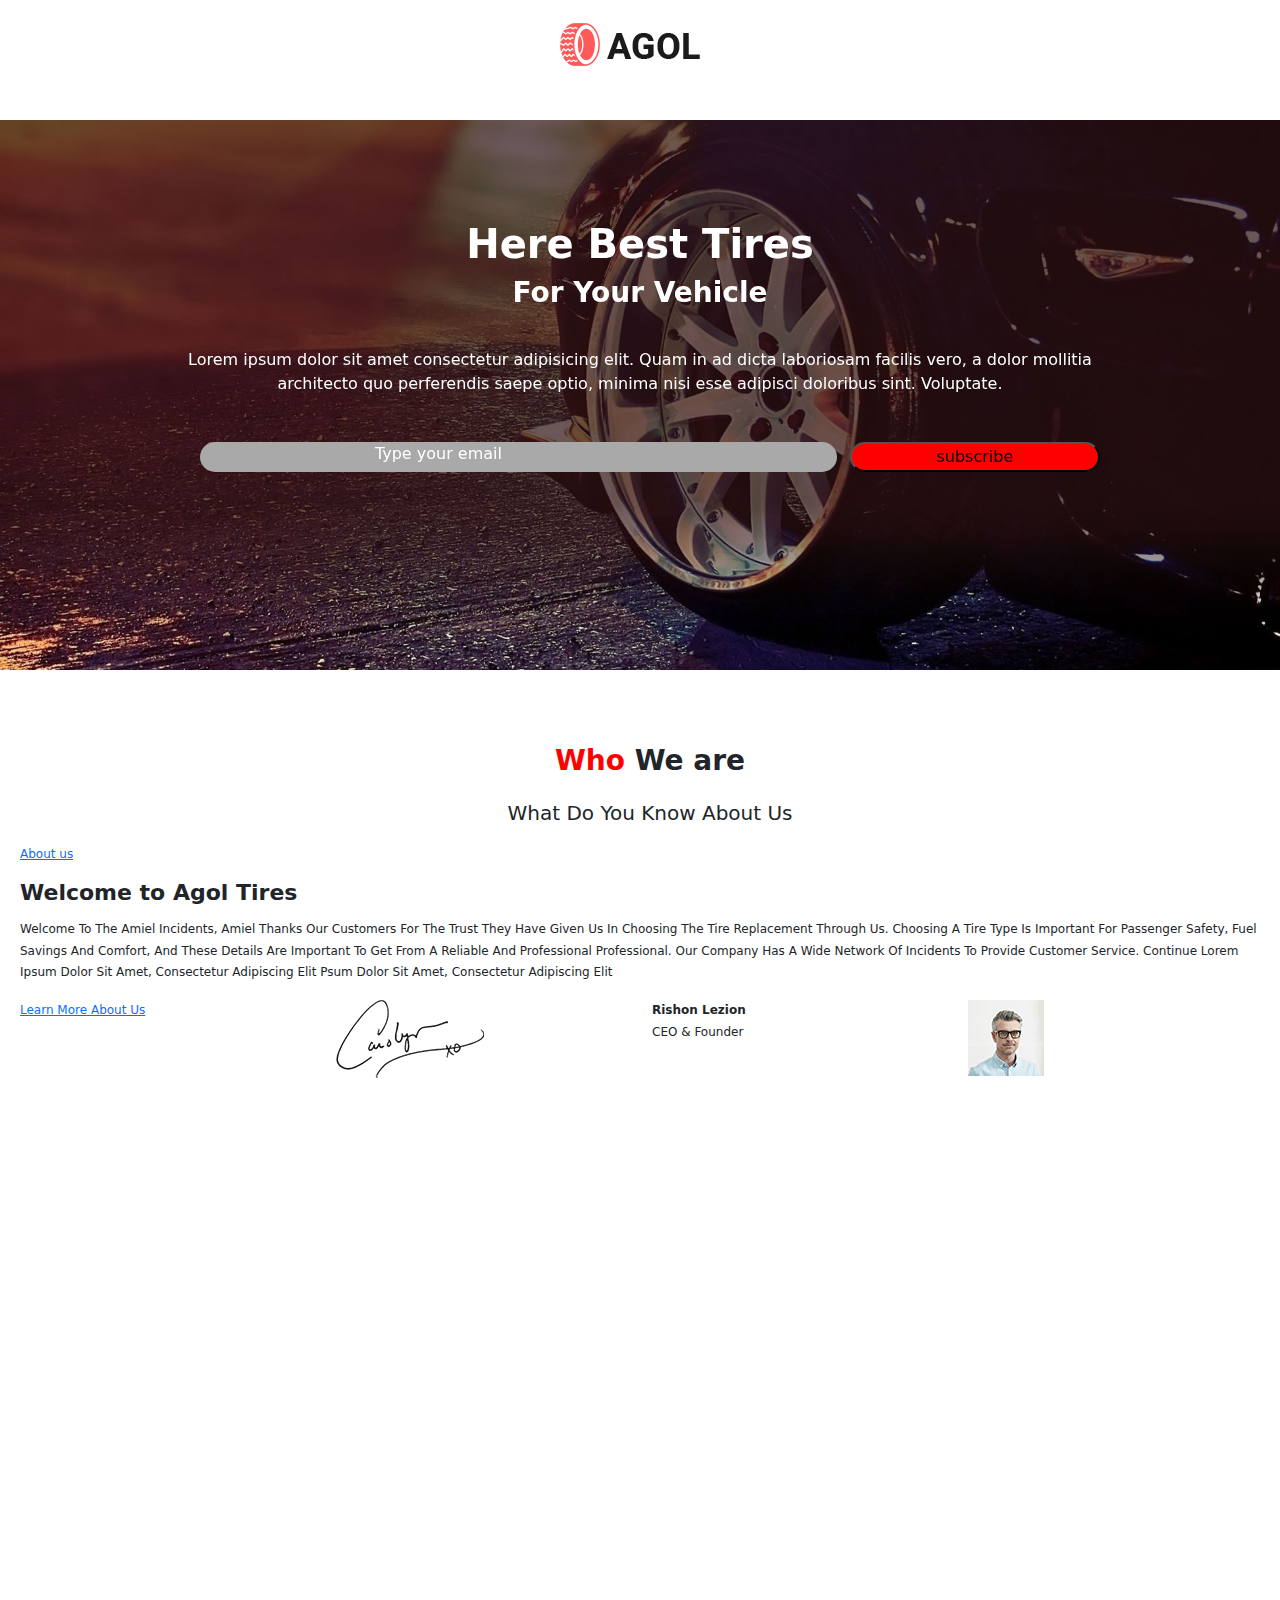
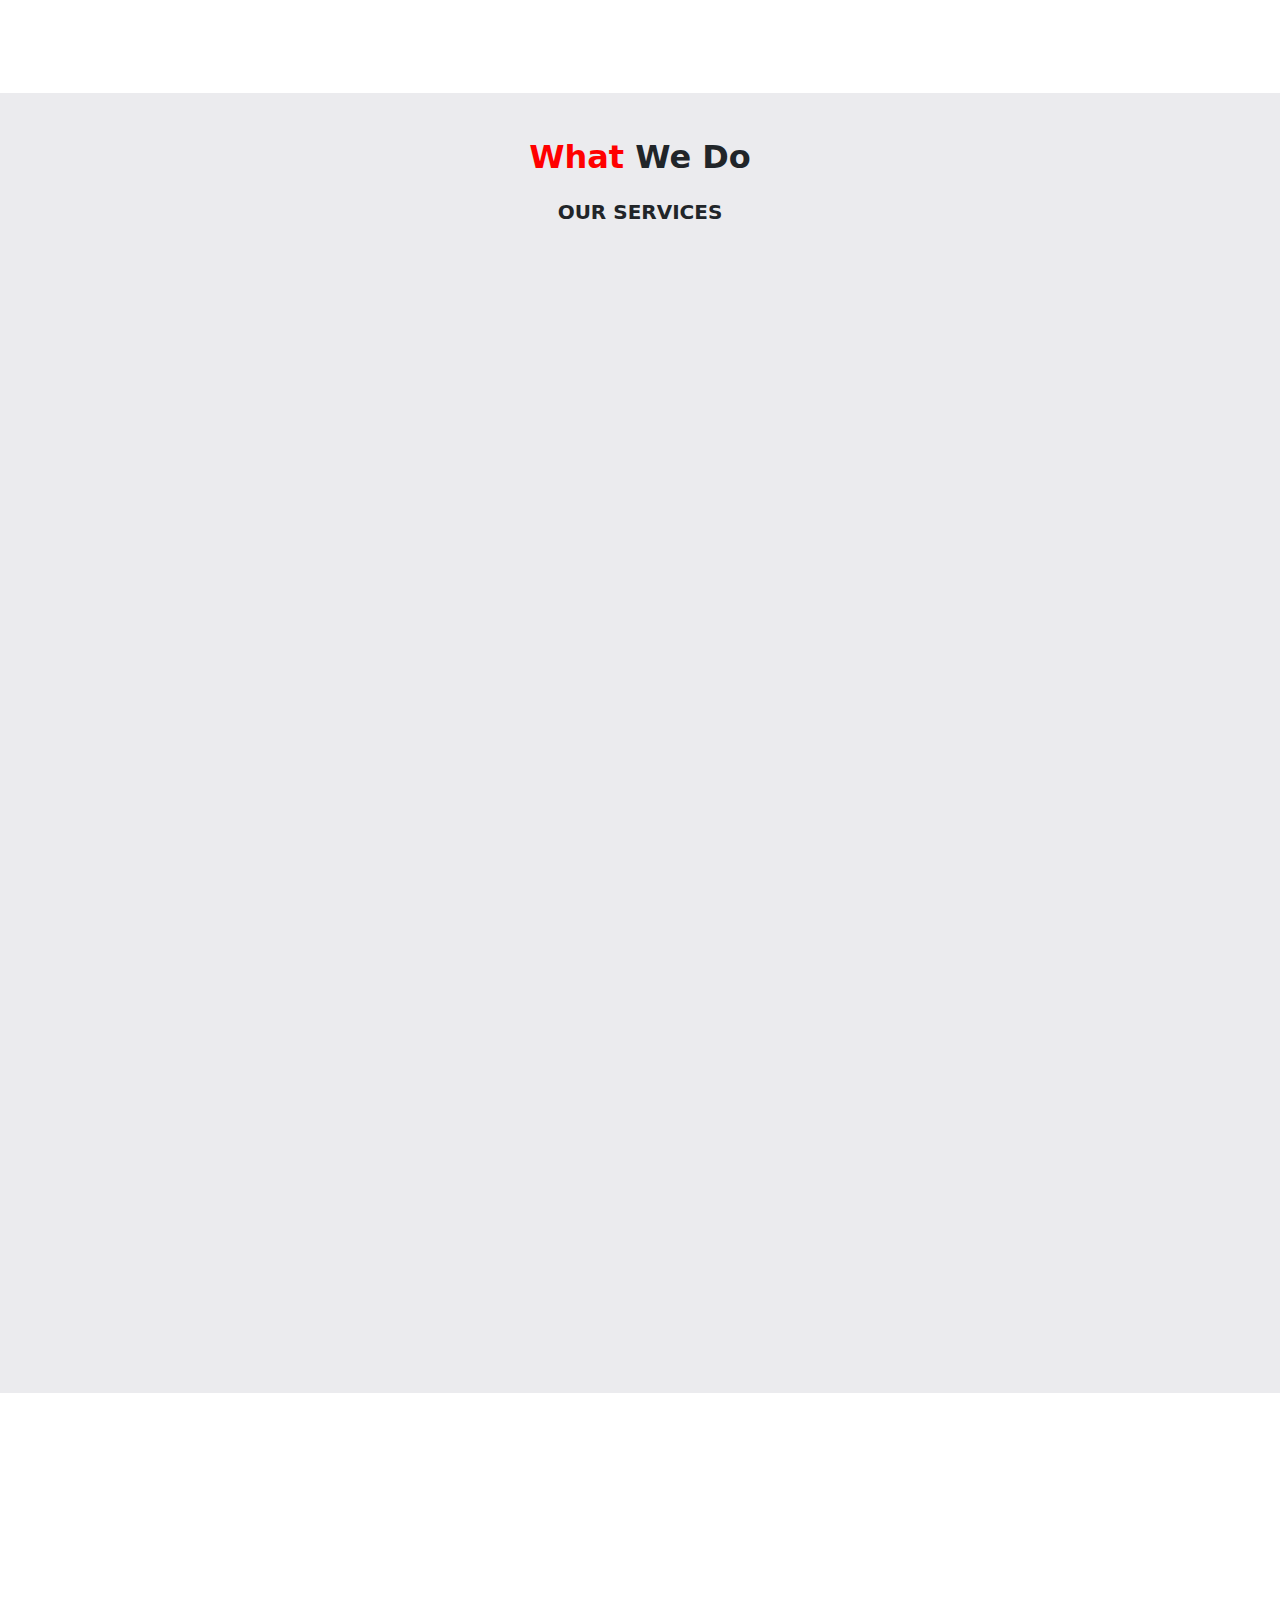
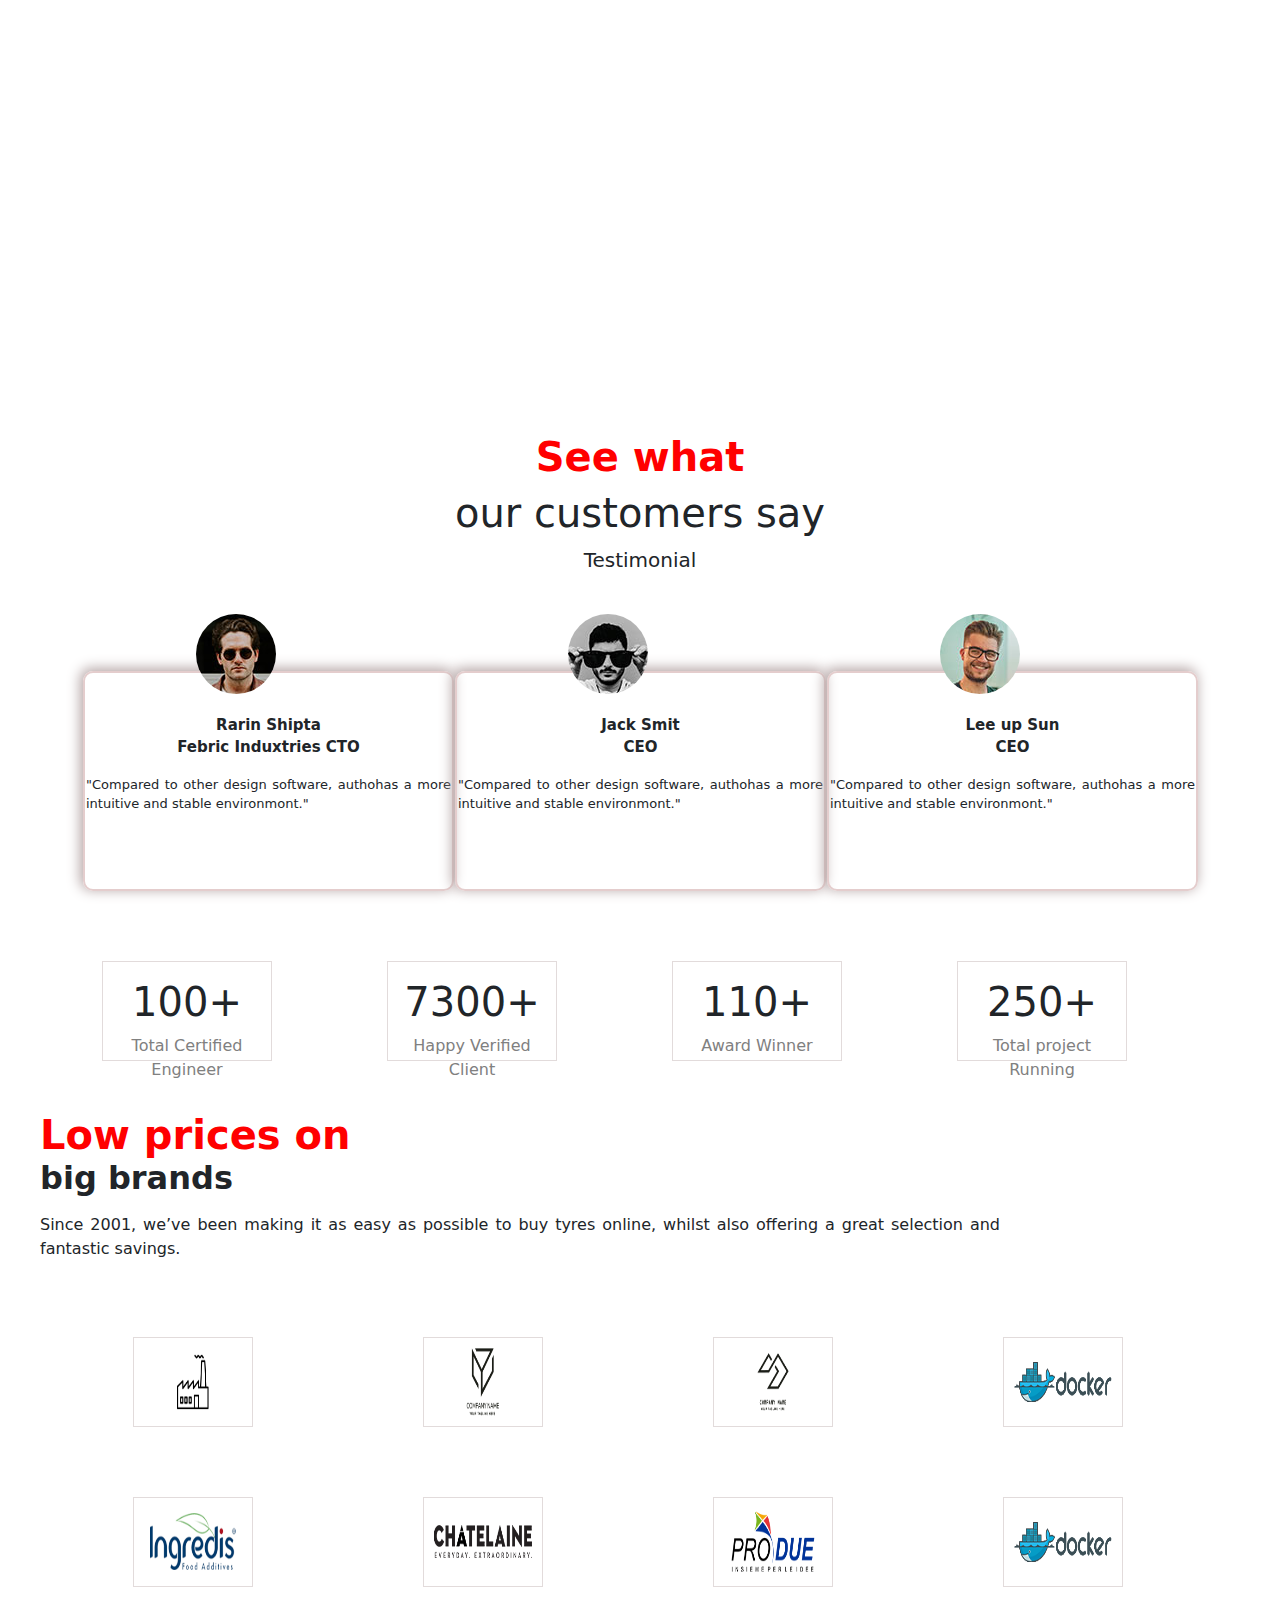
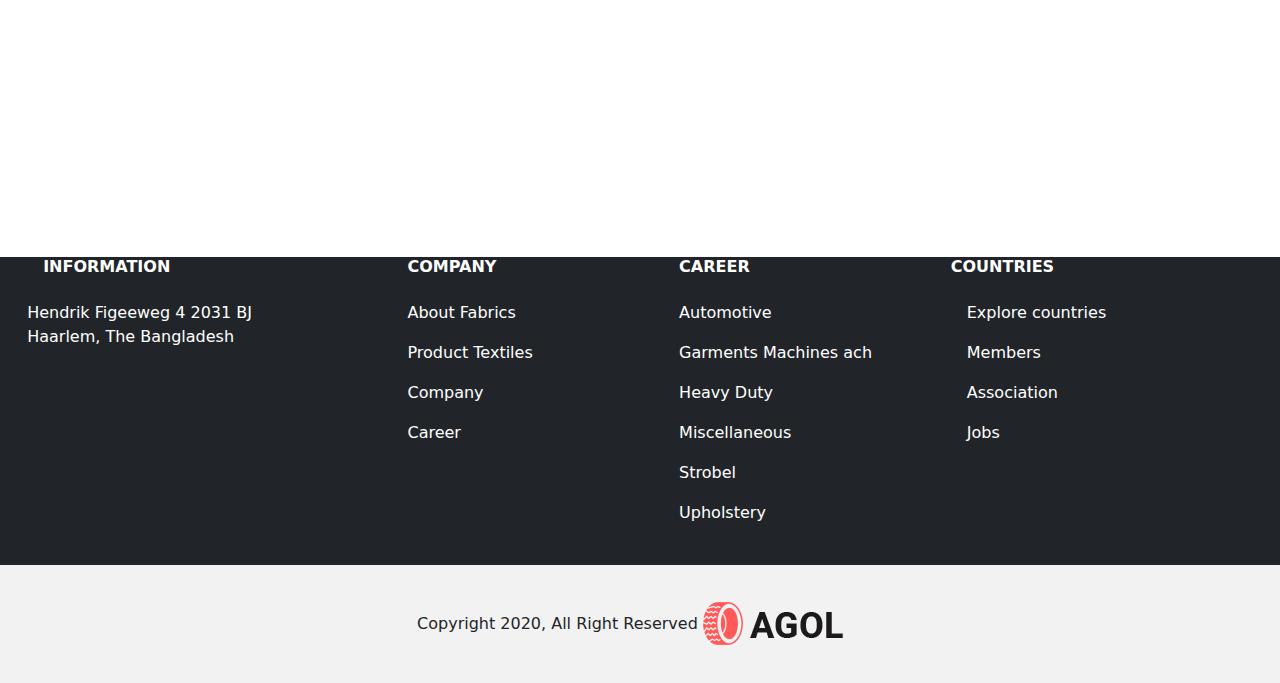
<file: projects/Car/index.html>
<!DOCTYPE html>
<html lang="en">
<head>
    <meta charset="UTF-8">
    <meta http-equiv="X-UA-Compatible" content="IE=edge">
    <meta name="viewport" content="width=device-width, initial-scale=1.0">
    <title>Car</title>
    <link rel="stylesheet" href="https://cdn.jsdelivr.net/npm/bootstrap@5.2.3/dist/css/bootstrap.min.css">
    <link href="https://unpkg.com/aos@2.3.1/dist/aos.css" rel="stylesheet">
    <link rel="stylesheet" href="css/style.css">

</head>
<body>
    
    <section>
        <nav class="navigation">
            <div class="nav-wrapper">
                <div>
                    <img src="css/images/logo (3).png" alt="">
                </div>
               
                <ul class="list">
                    <li><a href="#">HOME</a></li>
                    <li><a href="#">ABOUT US</a></li>
                    <li><a href="#"> SERVICES</a></li>
                    <li><a href="#">  PROJECTS</a></li>
                    <li><a href="#"> CONTACT US</a></li>
                    <li class="number"><b>068 12 46 12</b></li>  
                </ul>
            </div>
        </nav>

        <div class="here" style="width:100">
            <p class="text h1" div data-aos="fade-down"  data-aos-duration="2000">
                <b>Here Best Tires</b>
            </p>
            <p class="text2 h3" div data-aos="fade-down" data-aos-duration="2000"><b>For Your Vehicle</b></p>
            <p class="text3" div data-aos="fade-up" data-aos-duration="1500">Lorem ipsum dolor sit amet consectetur adipisicing elit. Quam in ad dicta laboriosam facilis vero, a dolor mollitia architecto quo perferendis saepe optio, minima nisi esse adipisci doloribus sint. Voluptate.
            </p>
            <div class="your">
            <div class="type" div data-aos="fade-right"  data-aos-duration="1500">Type your email</div>
            <button type="button" class="button1" data-aos="fade-left"  data-aos-duration="1500">subscribe</button>
            </div>
        </div>
        </section>

    <div class="white">
        <div class="line" >
            <p class="line1 fs-3"><b><span class="who ">Who</span> We are</b></p>
            <p class="line2 fs-5">What Do You Know About Us</p>

        </div>

       
        <div class="about">

            <p class="us"><a href="#">About us</a></p>
            <div class="welcome">
              <p class="wel"><b>Welcome to Agol Tires</b></p> 
              <p class="to" >Welcome to the Amiel Incidents, Amiel thanks our customers for the trust they have given us in choosing the tire replacement through us.

                Choosing a tire type is important for passenger safety, fuel savings and comfort, and these details are important to get from a reliable and professional professional. Our company has a wide network of incidents to provide customer service. continue
                
                Lorem ipsum dolor sit amet, consectetur adipiscing elit
                Psum dolor sit amet, consectetur adipiscing elit</p>
            </div>
            
            <div class="fourdiv row row-cols-2 row-cols-sm-2 row-cols-md-4 row-cols-lg-4">
                <div class="learn col"><a href="#">Learn More About Us</a> 
                </div>
                <div class="sign col">
                    <img src="css/images/signature.png">
                </div>
                <div class="rishen col"><b>Rishon Lezion</b><br>
                    CEO & Founder</div>
                <div class="img col">
                    <img src="css/images/author-1.jpg">
                </div>
                
            </div>

            
            <div class="image"data-aos="fade-up" data-aos-duration="1500">
            <img src="css/images/about.jpg">
            </div>
           
     

</div>
    
   

    <div class="what">
      <p class="we fs-2"><b><span class="red ">What</span> We Do
        <p class="our fs-5">OUR SERVICES</b></p>

        <div class="container pink" data-aos="fade-up" data-aos-duration="1500">
          <div class="row row-cols-1 row-cols-sm-1 row-cols-md-2 row-cols-lg-3">
           
            <div class="color col">
              <div>
            <div>
            <img src="css/images/service-1.jpg" class="serviceimg">
            </div>
            <div class="airtext">
            <img src="css/icons/steering-wheel.png" >
            <p class="air">AIR CONDITIONING</p>
            <p class="provide">We provide top-notch service for import and domestic car repairs. Servicing Brakes, Tune Ups, Engine Repairs</p>
           <button class="more">lern more</button>
           </div>
           </div>
           </div>
           
           <div class=" color col">
          <div>
            <img src="css/images/service-2.jpg" class="serviceimg">
                <div class="airtext">
                <img src="css/icons/steering-wheel.png" >
                <p class="air">AIR CONDITIONING</p>
                <p class="provide">We provide top-notch service for import and domestic car repairs. Servicing Brakes, Tune Ups, Engine Repairs</p>
               <button class="more">learn more</button>
           </div>
          </div>
           </div>

           <div class="color col">
          <div>
            <img src="css/images/service-3.jpg" class="serviceimg">
                <div class="airtext">
                <img src="css/icons/steering-wheel.png" >
                <p class="air">AIR CONDITIONING</p>
                <p class="provide">We provide top-notch service for import and domestic car repairs. Servicing Brakes, Tune Ups, Engine Repairs</p>
               <button class="more">learn more</button>
           </div>
          </div>
           </div>

           <div class="color col">
          <div>
            <img src="css/images/service-4.jpg" class="serviceimg">
                <div class="airtext">
                <img src="css/icons/steering-wheel.png" >
                <p class="air">AIR CONDITIONING</p>
                <p class="provide">We provide top-notch service for import and domestic car repairs. Servicing Brakes, Tune Ups, Engine Repairs</p>
               <button class="more">learn more</button>
           </div>
          </div>
           </div>

           <div class="color col">
          <div>
            <img src="css/images/service-5.jpg" class="serviceimg">
                <div class="airtext">
                <img src="css/icons/steering-wheel.png" >
                <p class="air">AIR CONDITIONING</p>
                <p class="provide">We provide top-notch service for import and domestic car repairs. Servicing Brakes, Tune Ups, Engine Repairs</p>
               <button class="more">learn more</button>
           </div>
          </div>
           </div>

           <div class="color col">
          <div class="margin">
            <img src="css/images/service-6.jpg" class="serviceimg"><br>
            <div class="airtext">
            <img src="css/icons/steering-wheel.png" >
            <p class="air">AIR CONDITIONING</p>
            <p class="provide">We provide top-notch service for import and domestic car repairs. Servicing Brakes, Tune Ups, Engine Repairs</p>
           <button class="more"><div class="lmo">learn more</div></button>
           </div>
          </div>
           </div>

        </div>
      </div>
      
      </div>
      



           
    <div class="background">
        <p class="drive h3">Drive Now</p>
        <p class="h3">Pay Later With Easy</p>
        <br>
        <p class="duis">
            Duis aute irure dolor in reprehenderit in voluptate velit esse cillum dolore eu fugiat
nulla pariatur. Excepteur sint occaecat cupidatat

Duis aute irure dolor in reprehenderit in voluptate velit esse cillum
dolore eu fugiat nulla pariatur.

</p>
</div>

<div class="see">
    <p class="wh h1"><b>See what </b></p>
    <p class="h1">our customers say</p>
    <p class="fs-5">Testimonial</p>


    
<!-- <div class="container">
  <div class="row row-cols-1 row-cols-sm-1 row-cols-md-3 row-cols-lg-3"> -->

    <div class="onn container">
    <div class="febrit">
        <DIV class="manimg">
            <img src="css/images/author-2.jpg" class="man">
        </DIV>
        <p class="t"><b>Rarin Shipta</b><br>
        <b>Febric Induxtries CTO</b></P>
        <p class="lor"> "Compared to other design software, authohas a more intuitive and stable environmont."

        </P>
    </div>   


  <div class="febrit">
   <DIV class="manimg">
       <img src="css/images/author-3.jpg"class="man">
   </DIV>
   
   <p class="t"><b>Jack Smit</b><br>
   
   <b>CEO</b></P>
   <P class="lor"> "Compared to other design software, authohas a more intuitive and stable environmont."
   </P>
  </div>

  <div class="febrit">
  <DIV class="manimg">
      <img src="css/images/author-4.jpg"class="man">
  </DIV>
  
  <p class="t"><b>Lee up Sun</b><br>
  
    <b>CEO</b></p> 
  </P>
  <P class="lor"> "Compared to other design software, authohas a more intuitive and stable environmont."
</div>

</div>


</div>


<div class="container cer">
  <div class="row row-cols-1 row-cols-sm-1 row-cols-md-2 row-cols-lg-4">

  <div class=" col">
  <div class="box">
  <p> <h1>100+</h1>
   <p class="total">Total Certified Engineer</p>
  </p>
  </div>
  </div>

<div class="col">
  <div class="box">
  <p> <h1>7300+</h1>
   <p class="total">Happy Verified Client</p>
  </p>
</div>
</div>

<div class="col">
  <div class="box">
  <p> <h1>110+</h1>
   <p class="total">Award Winner</p>
  </p>
</div>
</div>

<div class="col">
  <div class="box">
  <p> <h1>250+</h1>
   <p class="total">Total project Running</p>
  </p>
</div>
</div>

</div>
</div>


<div class="prices">
  <p>
    <h2><span class="low fs-1"><b>Low prices on</span><br>
big brands</b></h2>
  </p>
  <p class="zero">
  Since 2001, we’ve been making it as easy as possible to buy tyres online, whilst also offering a great
selection and fantastic savings.
  </p>
</div>

<div class="container-flud since">
  <div class="row row-cols-1 row-cols-sm-1 row-cols-md-2 row-cols-lg-4">

    <div class=" mayu col">
      <div>
      <img src="css/images/1.png" class="hoverrr">
    </div>
  </div>

    <div class=" mayu col">
      <div>
      <img src="css/images/2.png" class="hoverrr">
    </div>
  </div>

    <div class="mayu col">
      <div>
      <img src="css/images/3.png" class="hoverrr">
    </div>
  </div>

    <div class="mayu col">
      <div>
      <img src="css/images/4.png" class="hoverrr">
    </div>
  </div>

    <div class="mayu col">
      <div>
      <img src="css/images/5.png" class="hoverrr">
    </div>
    </div>

    <div class="mayu col">
      <div>
      <img src="css/images/6.png" class="hoverrr">
    </div>
    </div>

    <div class="mayu col">
      <div>
      <img src="css/images/7.png" class="hoverrr">
    </div>
  </div>

    <div class="mayu col">
      <div>
      <img src="css/images/4.png" class="hoverrr">
    </div>
  </div>

    </div>
    </div>
    





<section class="footer">
    <div class="container-flud text-center text-md-start mt-5 bg-dark text-white">
      <!-- Grid row -->
      <div class="row mt-3">
        <!-- Grid column -->
        <div class="col-md-3 col-lg-4 col-xl-3 mx-auto mb-4">
          <!-- Content -->
          <h6 class="text-uppercase fw-bold mb-4 ">
            <i class="fas fa-gem me-3"></i>Information
          </h6>
          <p>
            Hendrik Figeeweg 4
            2031 BJ Haarlem, The Bangladesh
          </p>
        </div>
        <!-- Grid column -->

        <!-- Grid column -->
        <div class="col-md-2 col-lg-2 col-xl-2 mx-auto mb-4">
          <!-- Links -->
          <h6 class="text-uppercase fw-bold mb-4">
            Company
          </h6>
          <p>
            <class="text-reset">About Fabrics
          </p>
          <p>
            <class="text-reset">Product Textiles
          </p>
          <p>
            <class="text-reset">Company
          </p>
          <p>
            <class="text-reset">Career
          </p>
        </div>
        <!-- Grid column -->

        <!-- Grid column -->
        <div class="col-md-3 col-lg-2 col-xl-2 mx-auto mb-4">
          <!-- Links -->
          <h6 class="text-uppercase fw-bold mb-4">
            Career
          </h6>
          <p>
            <class="text-reset">Automotive
          </p>
          <p>
            <class="text-reset">Garments Machines ach
          </p>
          <p>
            <class="text-reset">Heavy Duty
          </p>
          <p>
            <class="text-reset">Miscellaneous
          </p>
          <p>
            <class="text-reset">Strobel
          </p>
          <p>
            <class="text-reset">Upholstery
          </p>
        </div>
        <!-- Grid column -->

        <!-- Grid column -->
        <div class="col-md-4 col-lg-3 col-xl-3 mx-auto mb-md-0 mb-4">
          <!-- Links -->
          <h6 class="text-uppercase fw-bold mb-4">Countries</h6>
          <p><i class="fas fa-home me-3"></i>Explore countries</p>
          <p>
            <i class="fas fa-envelope me-3"></i>
            Members
          </p>
          <p><i class="fas fa-phone me-3"></i>Association</p>
          <p><i class="fas fa-print me-3"></i> Jobs</p>
        </div>
        <!-- Grid column -->
      </div>
      <!-- Grid row -->
    </div>
  </section>
  <!-- Section: Links  -->

  <!-- Copyright -->
  <div class="text-center p-4" style="background-color: rgba(0, 0, 0, 0.05);">
    Copyright 2020, All Right Reserved

        <img src="css/images/logo (3).png">
  </div>
  <!-- Copyright -->
</footer>
<!-- Footer -->
    
<script src="https://unpkg.com/aos@2.3.1/dist/aos.js"></script>
<script>
  AOS.init();
</script>   


    
</body>
</html>
</file>
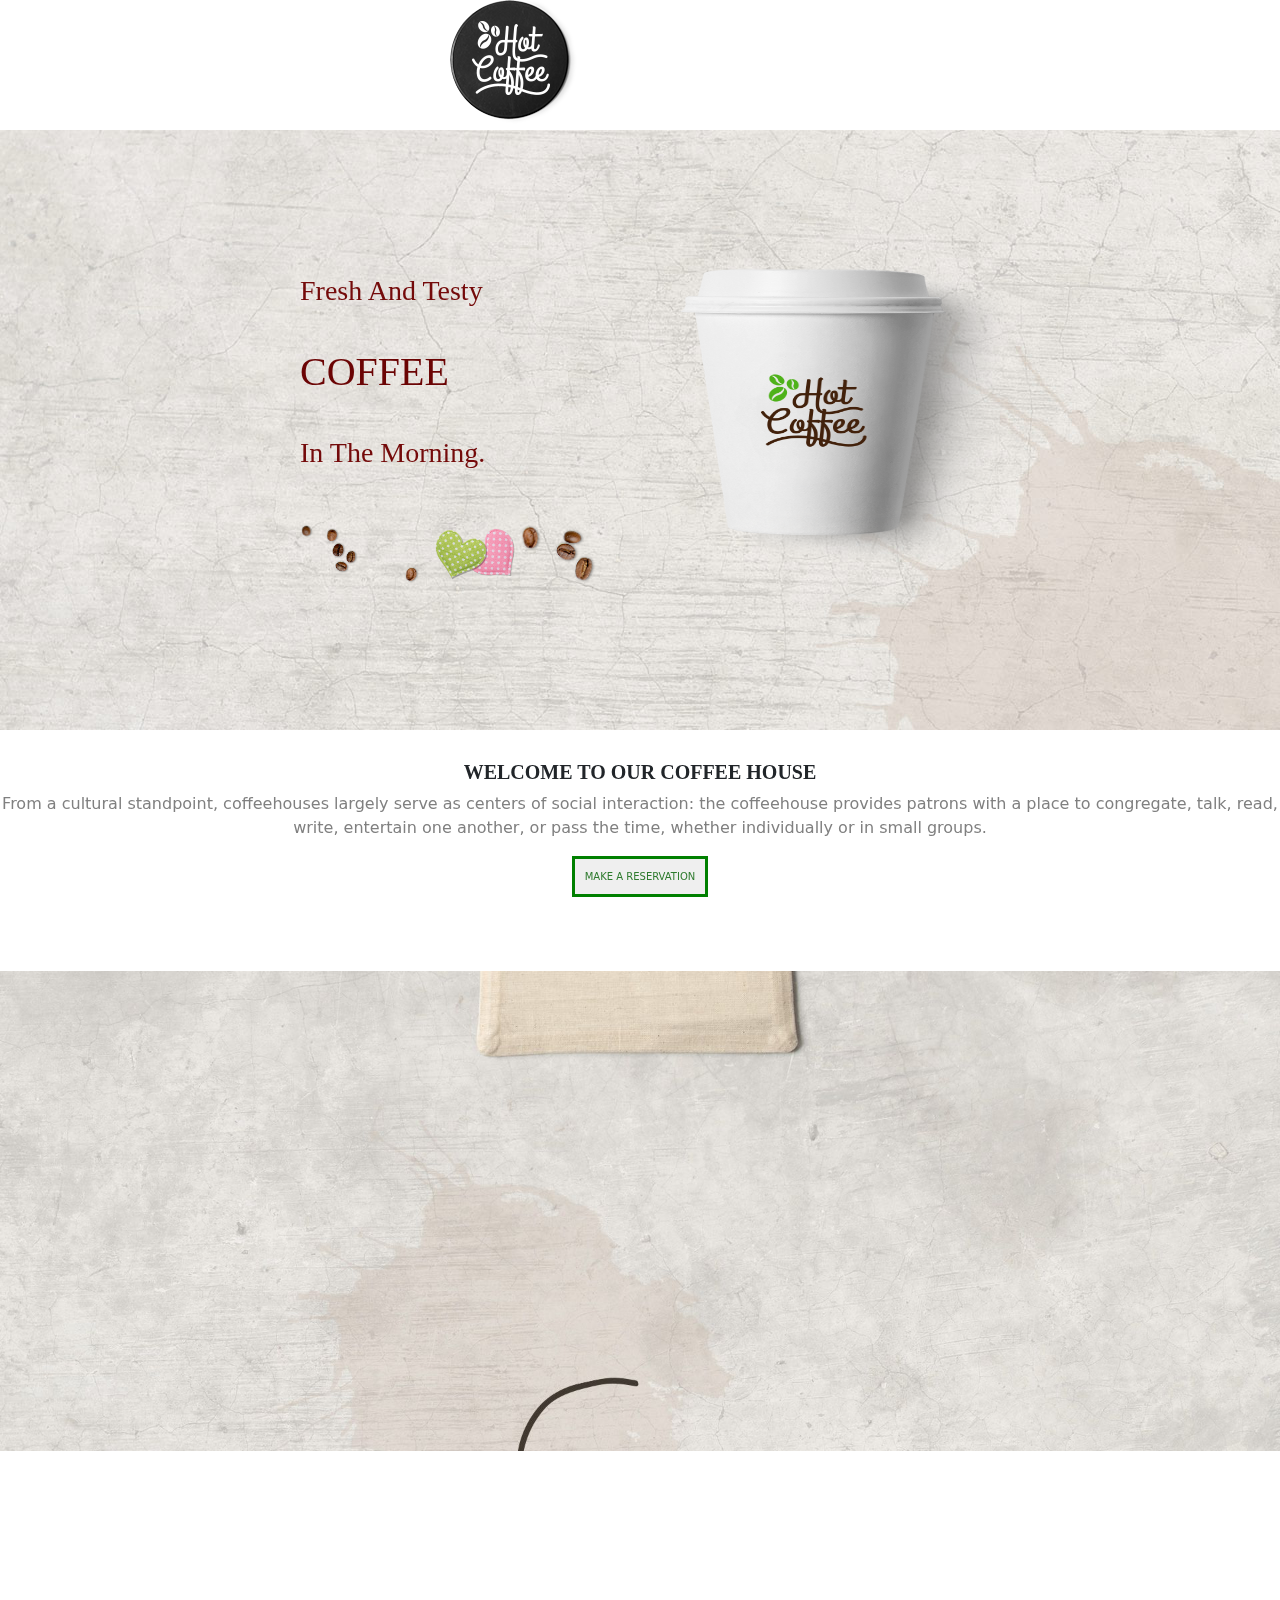
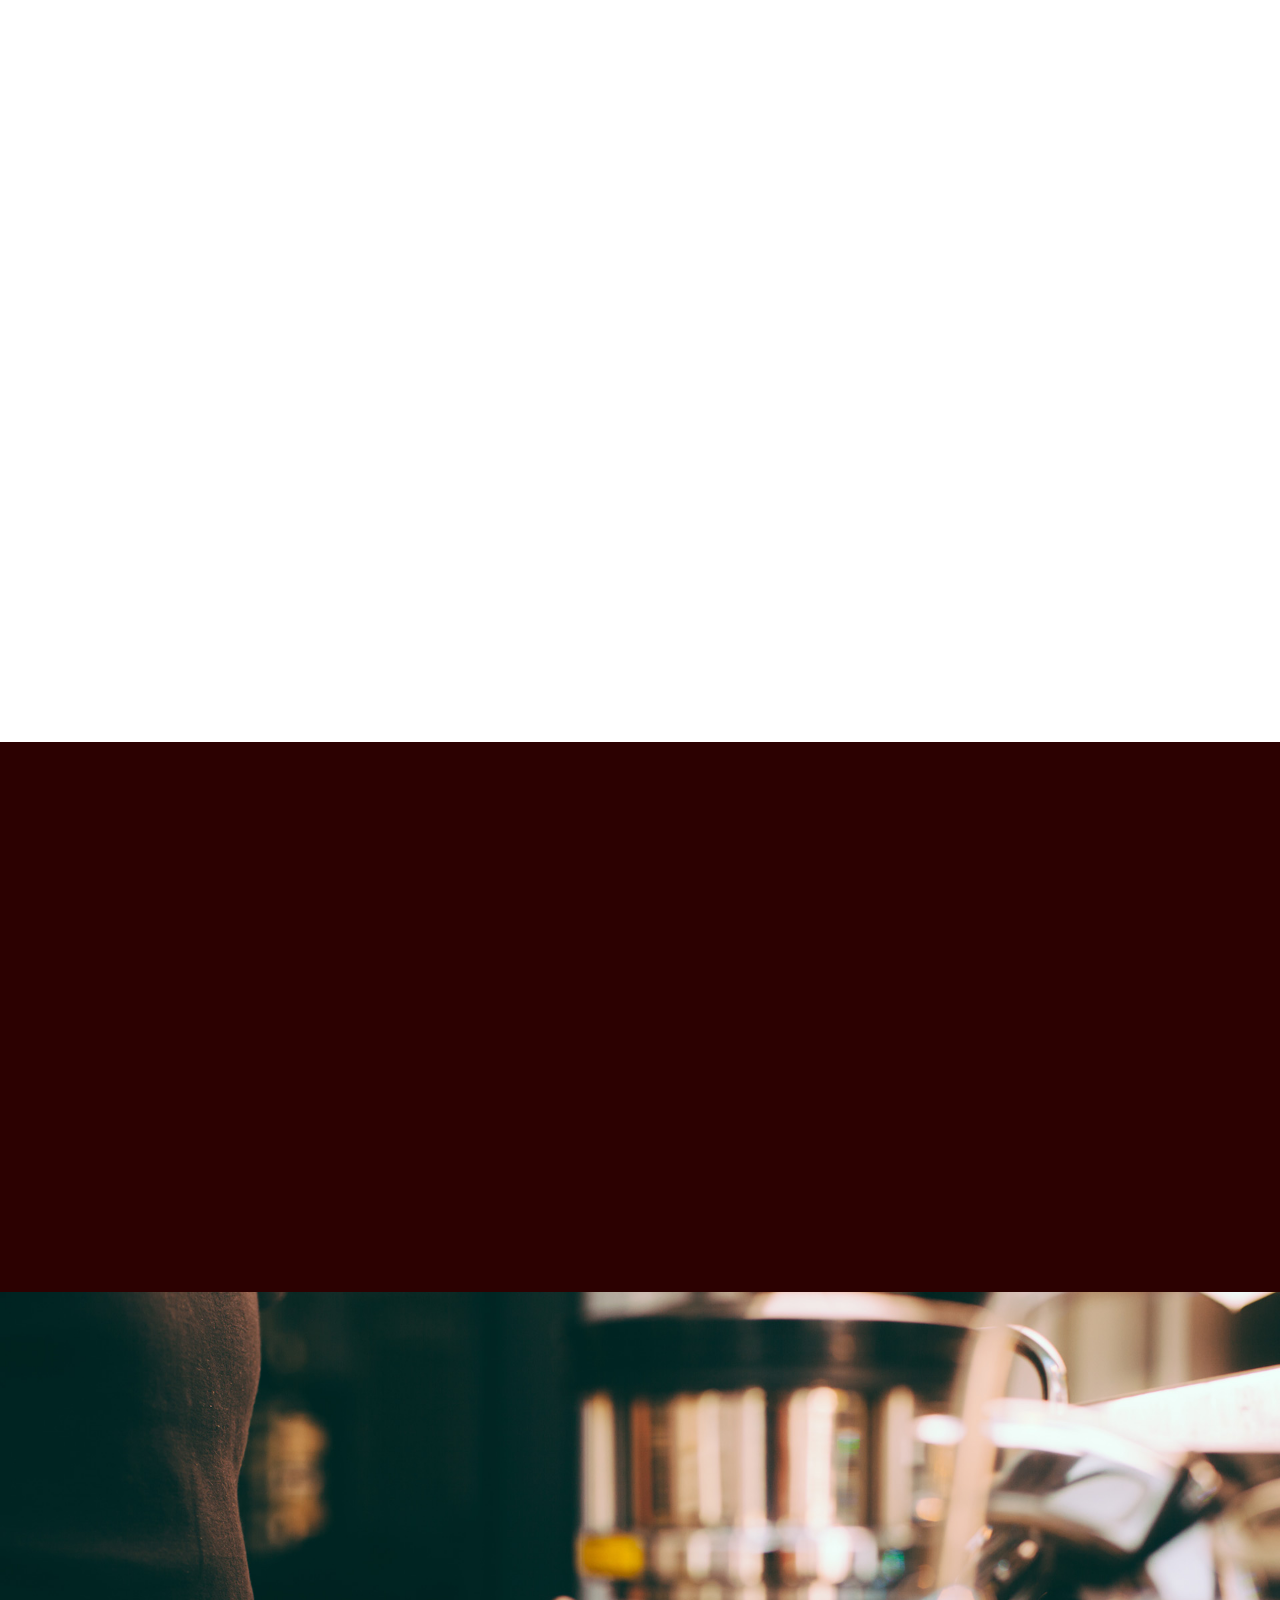
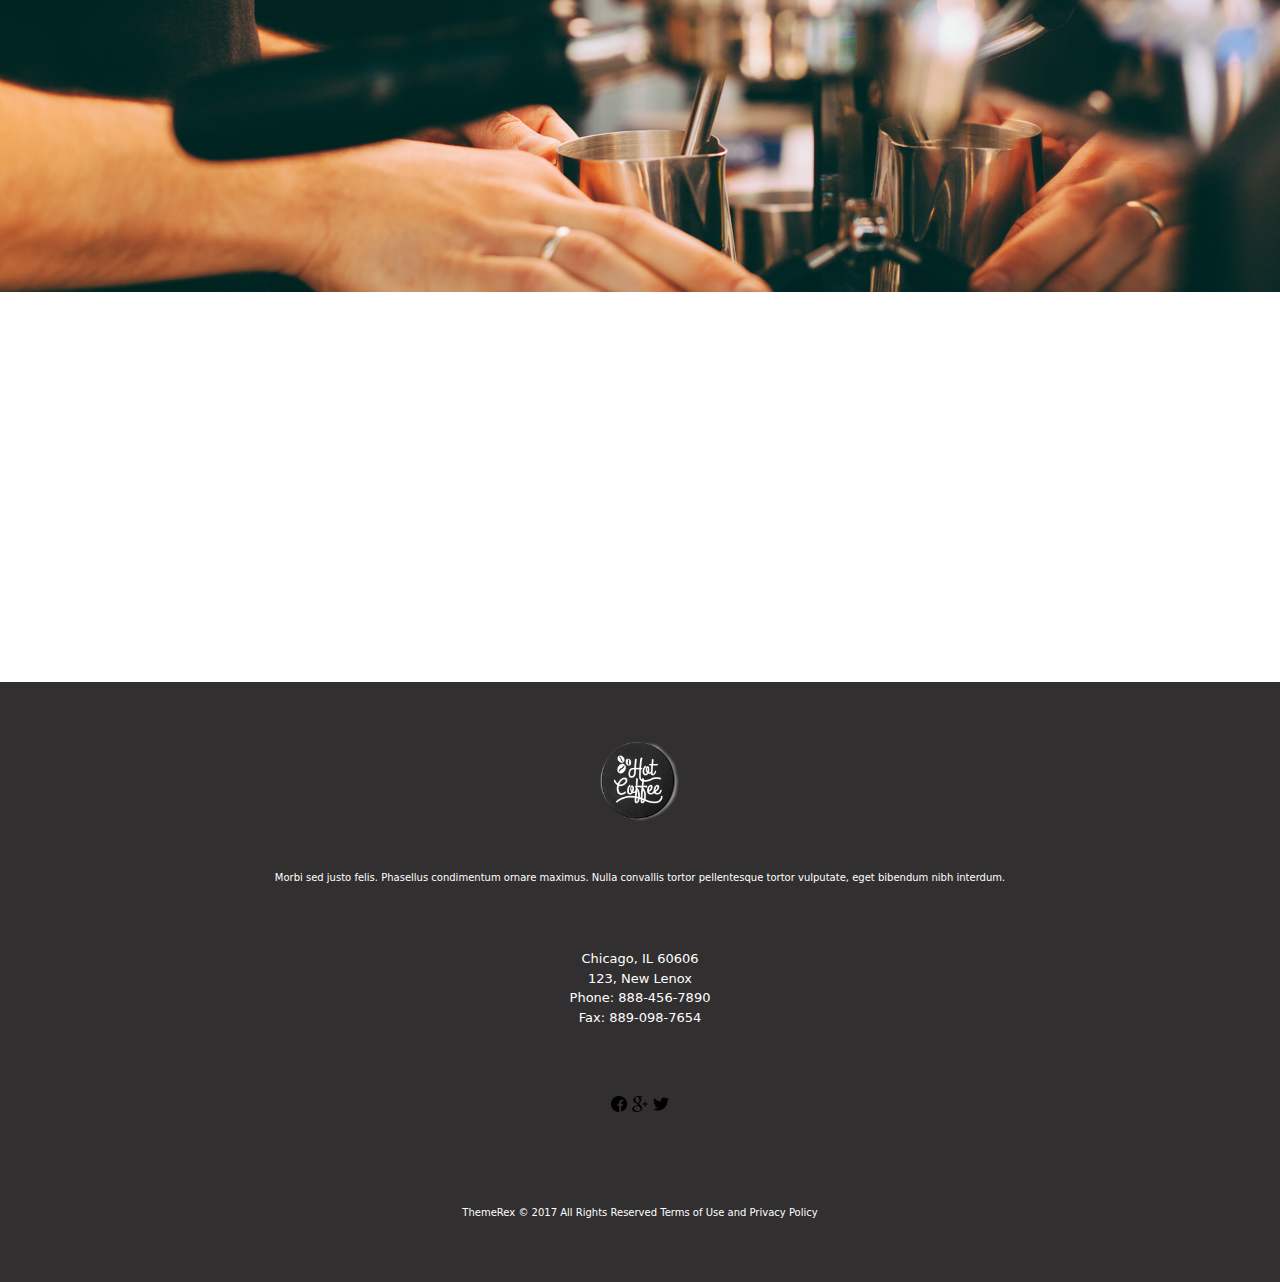
<file: projects/coffee/index.html>
<!DOCTYPE html>
<html lang="en">
<head>
    <meta charset="UTF-8">
    <meta http-equiv="X-UA-Compatible" content="IE=edge">
    <meta name="viewport" content="width=device-width, initial-scale=1.0">
    <title>coffee</title>
    <link rel="stylesheet" href="https://cdn.jsdelivr.net/npm/bootstrap@5.2.3/dist/css/bootstrap.min.css">
    <link href="https://unpkg.com/aos@2.3.1/dist/aos.css" rel="stylesheet">
    <link rel="stylesheet" href="css/style.css">
</head>
<body>
    <div class="head">
        <div class="hot text-center">
            <img src="css/image/logo (1).png" class="hot1">
         </div>
         

         <!-- <div class="list">
            <ul class="list1">
                <li><a href="#">Home</a></li>
                <li><a href="#">Reservat ions</a></li>
                <li><a href="#">Menue</a></li>
                <li><a href="#">Blog</a></li>
                <li><a href="#">Features</a></li>
                <li><a href="#">Shop</a></li>
                <li><a href="#">Contact</a></li>
                <li><a href="#">
                    <IMG SRC="CSS/icons/shopping-cart.png">
                    YOUR CART<BR> 0 ITEMS-$0.00</a>
                    </li>
            </ul>
         </div> -->
    </div>

    <div class="firstpage">

    <img src="css/image/main_cup.png" class="one" data-aos="fade-left" data-aos-duration="2000">
    <div class="text" data-aos="fade-right" data-aos-duration="2000">
    <p class="p1 fs-3">Fresh And Testy</p>
    <p class="p2 fs-1">COFFEE</p>
    <p class="p1 fs-3">In The Morning.</p>
    </div>
    <div class="threeimg">
    <img src="css/image/main_slider_el_5.png" class="three"  data-aos="fade-up-right" data-aos-duration="2000">
    <img src="css/image/slider_1_el_1.png" class="two" data-aos="fade-left" data-aos-duration="2000">
    <img src="css/image/main_slider_el_3.png" class="four"  data-aos="flip-left" data-aos-duration="2000">
    </div>

    </div>
    <div class="white"  data-aos="fade-up" data-aos-duration="3000">
        <h1 class="p6"><b>WELCOME TO OUR COFFEE HOUSE</b></h1>
        <p class="p5">From a cultural standpoint, coffeehouses largely serve as centers of social interaction: the coffeehouse provides patrons with a place to congregate, talk, read, write, entertain one another, or pass the time,
            whether individually or in small groups.</p>
        <div class="text-center">
        <button class="but text-center">MAKE A RESERVATION</button>
        </div>
    </div>
    <br>


    

    <div class="cup">
        <div class="cc" data-aos="fade-up" data-aos-duration="1000">
        <p class="p10">
            The experiance </p>
          <p class="p11">sweet delight<br>
        </p>
        <p class="p12">The coffee is brewed by first roasting the green coffee beans over hot coals in a brazier. Once the beans are roasted each participant is given an opportunity to sample the aromatic smoke by wafting it towards them. This is followed by the grinding.
         </p>
         </div>
         
    </div>

    <div class=white data-aos="fade-up" data-aos-duration="1000">
        <h1 class="p6"><b>COFFEE MENU</b></h1>
        <p class="p5">“I’m looking to nature for my inspiration. Letting the natural produce speak. There’s so much out there, so much elegance and beauty.” – PETER GILMORE

            VIEW FULL MENU.</p>
        <div class="text-center">
        <button class="but">MAKE A RESERVATION</button>
        </div>
    </div>
    <br>
    <div class="six text-center py-5 container-flud" data-aos="fade-up" data-aos-duration="2500">
        <div class="row row-cols-1 row-cols-sm-2 row-cols-md-3 row-cols-lg-3">
        <div class="five col"><img src="css/image/services_1-300x281.png" class="img11"></div>
        <div class="col"><img src="css/image/services_2-300x281.png" class="img11"></div>
        <div class="col"><img src="css/image/services_3-300x281.png" class="img11"></div>
        <div class="col"><img src="css/image/services_4-300x281.png" class="img11"></div>
        <div class="col"><img src="css/image/services_5-300x281.png" class="img11"></div>
        <div class="col"><img src="css/image/services_6-300x281.png" class="img11"></div>
        <div class="col"><img src="css/image/services_7-300x281.png" class="img11"></div>
        <div class="col"><img src="css/image/services_8-300x281.png" class="img11"></div>
        <div class="col"><img src="css/image/services_9-300x281.png" class="img11">"</div>
        </div>
    </div> 
         <div class="darkgrey">
            <div class="container-flud">
                <div class="row">
                    <div class="child col-6 col-sm-6 col-md-4 col-lg-6">
                    
                       <img src="css/image/second_slider_el_3.png" class="glass" data-aos="fade-left" data-aos-duration="2000">

                    </div>
            

                    <div class="child col-6 col-sm-6 col-md-4 col-lg-6" data-aos="fade-right" data-aos-duration="2000">

                       <img src="css/image/second_slider_el_2.png" class="design">

                        <p class="iced">Iced Coffee</p>
                        <p class="expre">EXPRESSO BLEND<BR> LOClly ROASTED</p>
                    </div> 
                </div>
            </div> 
         </div>
         
         <div class="backimg text-center">
            <img src="css/image/coffee-pot.png" class="pot  img-fluid"  data-aos="fade-up" data-aos-duration="2000">
        </div>

            <div class="all4"  data-aos="fade-up" data-aos-duration="2000">
                <p class="most">MOST READ ARTICLES</p>
             
                
            <div class="whitetext container">
                
                <div class="row row-cols-1 row-cols-sm-2 row-cols-md-4 row-cols-lg-4">
                <div class="ten col">
                <p class="coock">COOKING</p>
                <p class="trend">Trend Spotting: French Tart</p>
                <p class="post">Posted February 15, 2016</p>
                </div>
                <!-- <br><br> -->
                
                <div class="ten col">
                    <p class="coock">COOKING</p>
                    <p class="trend">Secret of Making Smoked Pork</p>
                    <p class="post">Posted February 15, 2016</p></div>
                    <!-- <br><br> -->

                <div class="ten col">
                    <p class="coock">COOKING</p>
                    <p class="trend">Secret of Making Smoked Pork</p>
                    <p class="post">Posted February 15, 2016</p>
                </div>
                <!-- <br><br> -->

                <div class="ten col"> 
                    <p class="coock">COOKING</p>
                    <p class="trend">Secret of Making Smoked Pork</p>
                    <p class="post">Posted February 15, 2016</p>
                </div>

                </div>

                
            </div>
            </div>

            <div class="footer">
                <div class="text-center">
                <img src="css/image/logo (1).png" class="lastlogo text-center">
                </div>
                <br>
                <br>
                <p class="la">Morbi sed justo felis. Phasellus condimentum ornare maximus. Nulla convallis tortor pellentesque tortor vulputate, eget bibendum nibh interdum.

                </p>
                <br>
                <br>
                <p class="pa">
                    Chicago, IL 60606<br>
                    123, New Lenox<br>
                    Phone: 888-456-7890<br>
                    Fax: 889-098-7654<br>
                </p>
                <br>
                <br>
                <div class="iconall">
                    <img src="css/icons/facebook.png">
                    <img src="css/icons/google-plus-logo.png">
                    <img src="css/icons/twitter.png">
                </div>

                <p class="line text-center">
                    ThemeRex © 2017 All Rights Reserved Terms of Use and Privacy Policy
                </p>

                <script src="https://unpkg.com/aos@2.3.1/dist/aos.js"></script>
                <script>
  AOS.init();
</script>
</body>
</html>
</file>
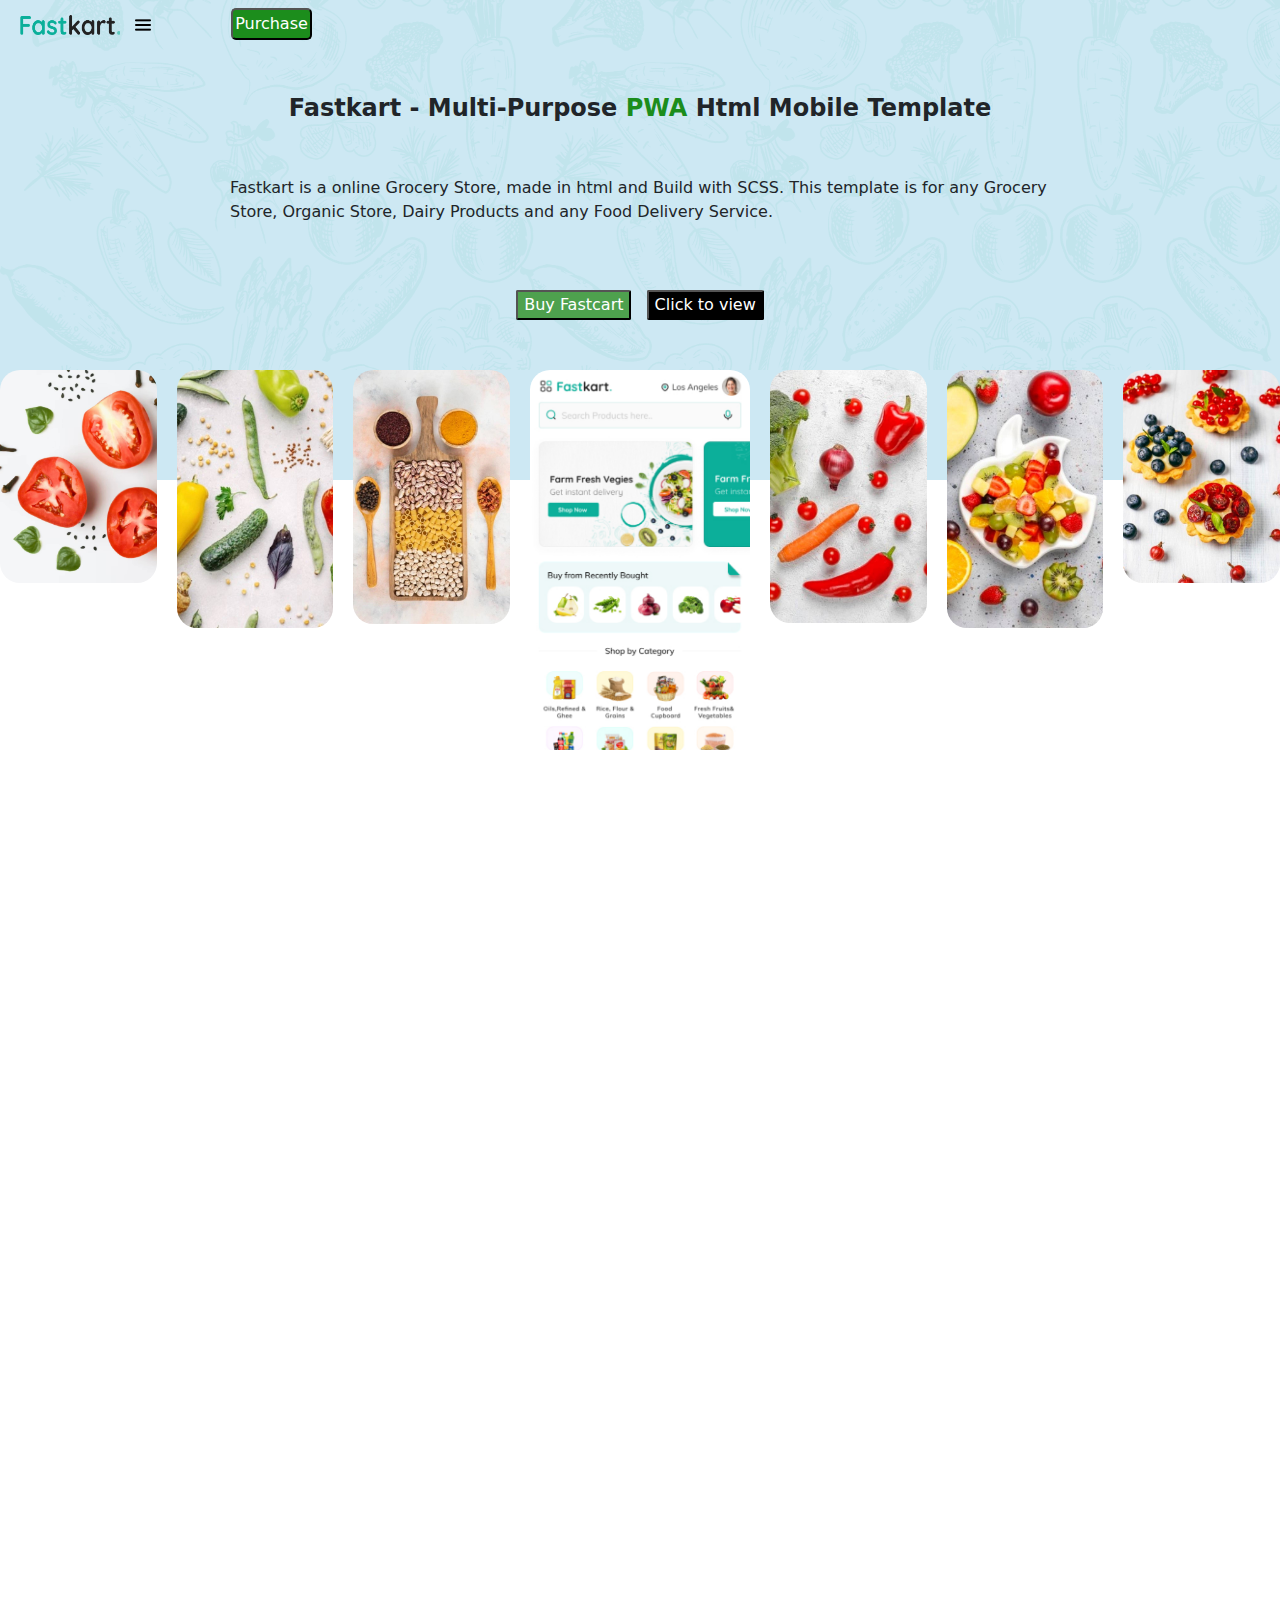
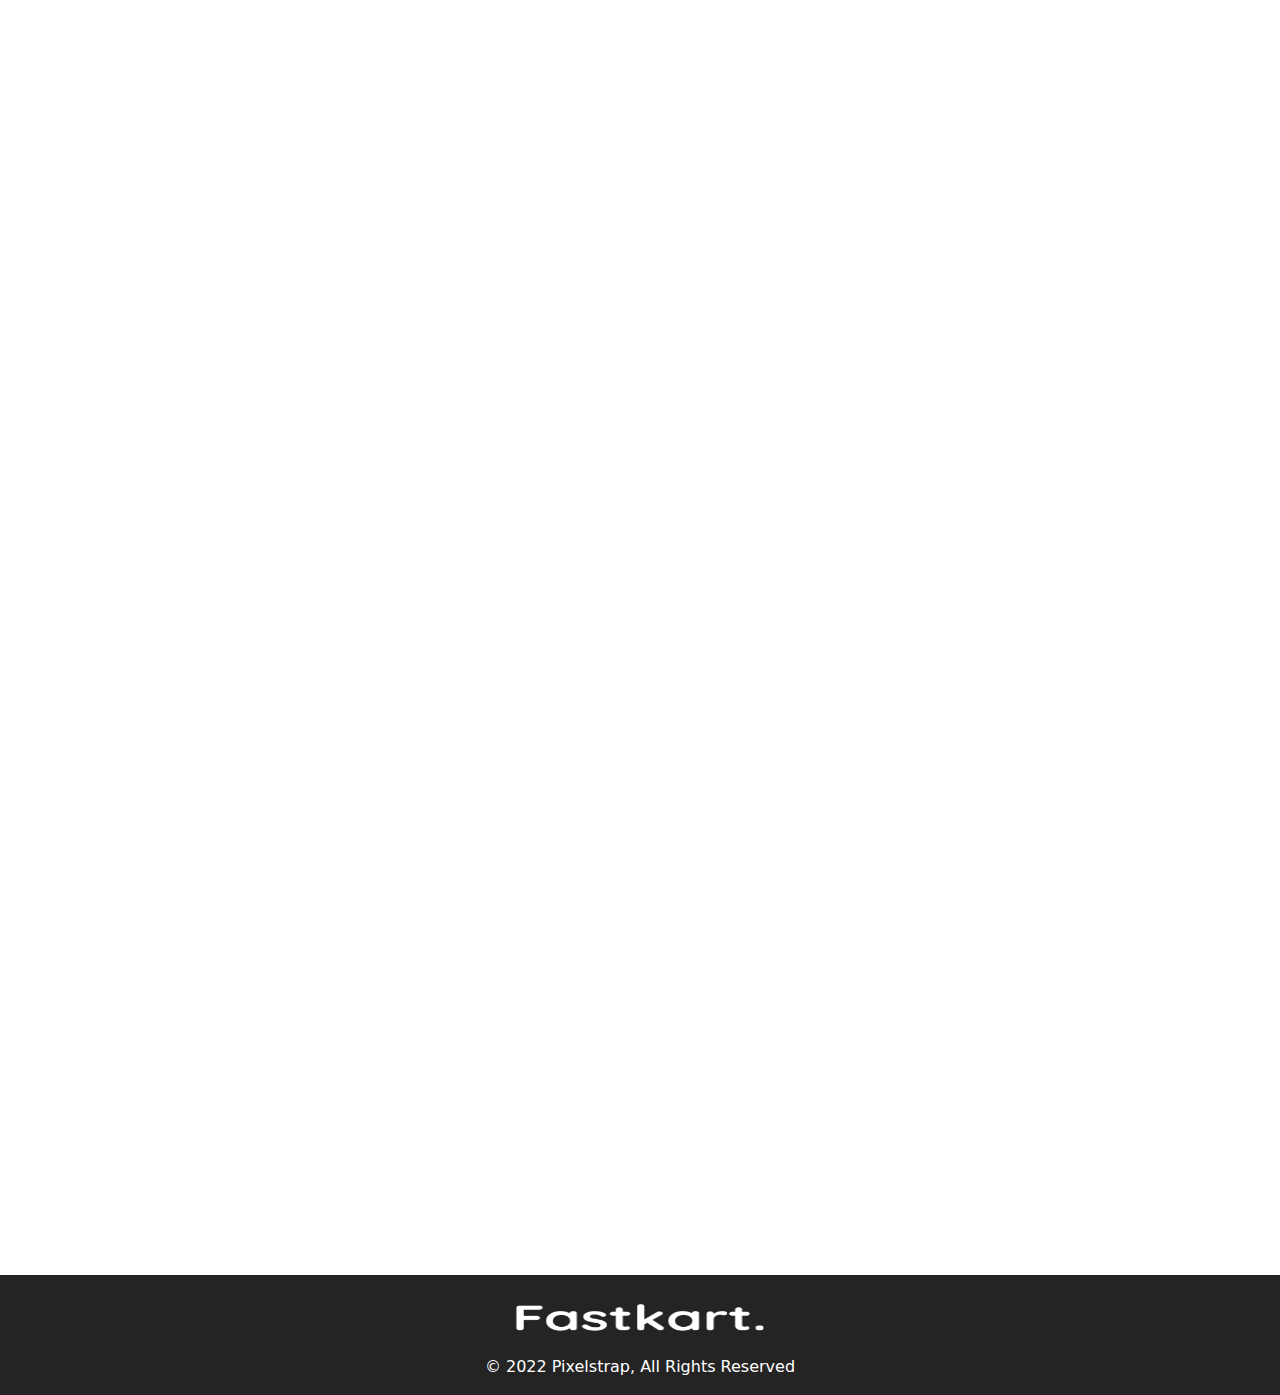
<file: projects/E-commerce/index.html>
<!DOCTYPE html>
<html lang="en">
<head>
    <meta charset="UTF-8">
    <meta name="viewport" content="width=device-width, initial-scale=1.0">
    <title>Document</title>
    
    <link rel="stylesheet" href="css/style.css">
    <link rel="stylesheet" href="https://cdn.jsdelivr.net/npm/bootstrap@5.2.3/dist/css/bootstrap.min.css">
    <link href="https://unpkg.com/aos@2.3.1/dist/aos.css" rel="stylesheet">
</head>
<body>
    <div class="background"  data-aos="fade-up" data-aos-duration="3000">
        <img src="css/images/logo (5).png" class="img">
        <img src="css/icons/menu-burger.png" class="icon">
        <button type="button" id="btn" class="mt-2" >Purchase</button>
   
    <div>
        <p class=" fast text-center fs-4">
            <b>Fastkart - Multi-Purpose <span class="p">PWA</span> Html Mobile Template</b>
        </p>
            
            <p class="is">Fastkart is a online Grocery Store, made in html and Build with SCSS. This template is for any Grocery Store, Organic Store, Dairy Products and any Food Delivery Service.</p>
   
      
<div class="text-center">
<button type="button"id="one"> Buy Fastcart</button>
<button type="button"id="two">Click to view</button>
</div>
</div>

</div>

<div class="images d-flex w-100 text-center" data-aos="fade-up" data-aos-duration="3000">
    <div  class="d-none d-lg-block"><img src="css/images/1 (2).jpg" class="img-fluid three"></div>
    <div  class="d-none d-lg-block"><img src="css/images//2 (1).jpg"class="img-fluid four"></div>
    <div class="d-none d-lg-block"><img src="css/images//3.jpg" class="img-fluid five"></div>
    <div class="text-center"><img src="css/images/5 (1).jpg" class="six "></div>
    <div  class="d-none d-lg-block"><img src="css/images/4.jpg" class="img-fluid seven"></div>
    <div  class="d-none d-lg-block"><img src="css/images/5.jpg" class="img-fluid eight"></div>
    <div class="d-none d-lg-block"> <img src="css/images/6.jpg" class="img-fluid nine"></div>
 </div>

 <div class="text-center feature" data-aos="fade-up" data-aos-duration="3000">
    <p class="fs-4"><b>Features of Fastkart</b></p>
   <p class="come">Fastkart comes up with Dark Mode, Right to Left(RTL), Bootstrap 5, Free Map Integration. it hase App style design with Skeleton Loader.</p>
</div>


<div class="container-fluid" data-aos="fade-up" data-aos-duration="3000">
    <div class="row row-cols-2 row-cols-sm-2 row-cols-md-4 row-cols-lg-4">
        <div class="col">
            <img src="css/images/pwa.png" class="img-fluid">
            <p class="text-center">PWA Ready</p>
        </div>
        <div class="col">
            <img src="css/images/dark-rtl.png" class="img-fluid">
            <p class="text-center">Dark & Light Mode</p>
        </div>
        <div class="col">
            <img src="css/images/rtl.png" class="img-fluid">
            <p class="text-center">RTL Ready</p>
        </div>
        <div class="col">
            <img src="css/images/map.png" class="img-fluid">
            <p class="text-center">Free Map Integration</p>
        </div>
        <div class="col">
            <img src="css/images/sk.png" class="img-fluid">
            <p class="text-center">Skeleton Loader</p>
        </div>
        <div class="col">
            <img src="css/images/app.png" class="img-fluid">
            <p class="text-center">App Style Design</p>
        </div>
        <div class="col">
            <img src="css/images/gulp.png" class="img-fluid">
            <p class="text-center">Gulp</p>
        </div>
        <div class="col">
            <img src="css/images/sass.png" class="img-fluid">
            <p class="text-center">Scss</p>
        </div>

    </div>

</div>

<div class="girl" data-aos="fade-up" data-aos-duration="3000"> 
    <div>
        <p class="qr fs-3 text-center pt-4"><b>Fastkart QR Code</b></p>
        <p class="text-center">Scan And View On your Mobile Device Now.</p>
    </div>
    <div class="phone">
        <img src="css/images/qr.svg" class="img-fluid" >
    </div>
</div>
  
    <div data-aos="fade-up" data-aos-duration="3000">
        <p class="text-center mt-5 fs-3"><b>Screens of Fastkart</b></p>
        <p class="text-center fs-5">Fastkart has 30+ Screens including all related pages for eCommerce Store. Here are some of the screens</p>
        <div class="container">
            <div class="row row-cols-1 row-cols-sm-1 row-cols-md-3 row-cols-lg-6">
                <div class="col bor">
                    <img src="css/images/1 (3).jpg" class="img-fluid">
                </div>
                <div class="col bor">
                    <img src="css/images/2 (2).jpg" class="img-fluid">
                </div>
                <div class="col bor">
                    <img src="css/images/1 (3).jpg"class="img-fluid">
                </div>
                <div class="col bor">
                    <img src="css/images/2 (2).jpg"class="img-fluid">
                </div>
                <div class="col bor">
                    <img src="css/images/3 (1).jpg"class="img-fluid">
                </div>
                <div class="col bor">
                    <img src="css/images/2 (2).jpg" class="img-fluid">
                </div>
            </div>
    
        </div>
    </div>

    <div class="container-fluid pa" data-aos="fade-up" data-aos-duration="3000">
        <div class="row row-cols-2 row-cols-sm-2 row-cols-md-3 row-cols-lg-6">
            <div class="col">
                <img src="css/images/pages.png" class="img-fluid pages">
                <p class="text-center">30+ Pages</p>
            </div>
            <div class="col">
                <img src="css/images/1 (1).png" class="img-fluid pages">
                <p class="text-center">Html5</p>
            </div>
            <div class="col">
                <img src="css/images/2 (1).png" class="img-fluid pages">
                <p class="text-center">Css3</p>
            </div>
            <div class="col">
                <img src="css/images/5 (1).png" class="img-fluid pages">
                <p class="text-center">W3 Validate</p>
            </div>
            <div class="col">
                <img src="css/images/14.png" class="img-fluid pages">
                <p class="text-center">Google fonts</p>
            </div>
            <div class="col">
                <img src="css/images/element.png" class="img-fluid pages">
                <p class="text-center">Elements</p>
            </div>
            <div class="col">
                <img src="css/images/20.png" class="img-fluid pages">
                <p class="text-center">Pro - Countdown</p>
            </div>
            <div class="col">
                <img src="css/images/21.png" class="img-fluid pages">
                <p class="text-center">SEO Friendly</p>
            </div>
            <div class="col">
                <img src="css/images/support.png" class="img-fluid pages">
                <p class="text-center">Customer Support</p>
            </div>
            <div class="col">
                <img src="css/images/19.png" class="img-fluid pages">
                <p class="text-center">Well Documentation</p>
            </div>
            <div class="col">
                <img src="css/images/5 (1).png" class="img-fluid pages">
                <p class="text-center">Unique Design</p>
            </div>
            <div class="col">
                <img src="css/images/21.png" class="img-fluid pages">
                <p class="text-center">Clean Code</p>
            </div>    
        </div>
    </div>
    <div class="footer text-center"> 
        <img src="css/images/logo-w.png" class="last">
        <p class="text-center all">© 2022 Pixelstrap, All Rights Reserved</p>
    
    </div>

    <script src="https://unpkg.com/aos@2.3.1/dist/aos.js"></script>
    <script>
        AOS.init();
      </script>
</body>
</html>
</file>
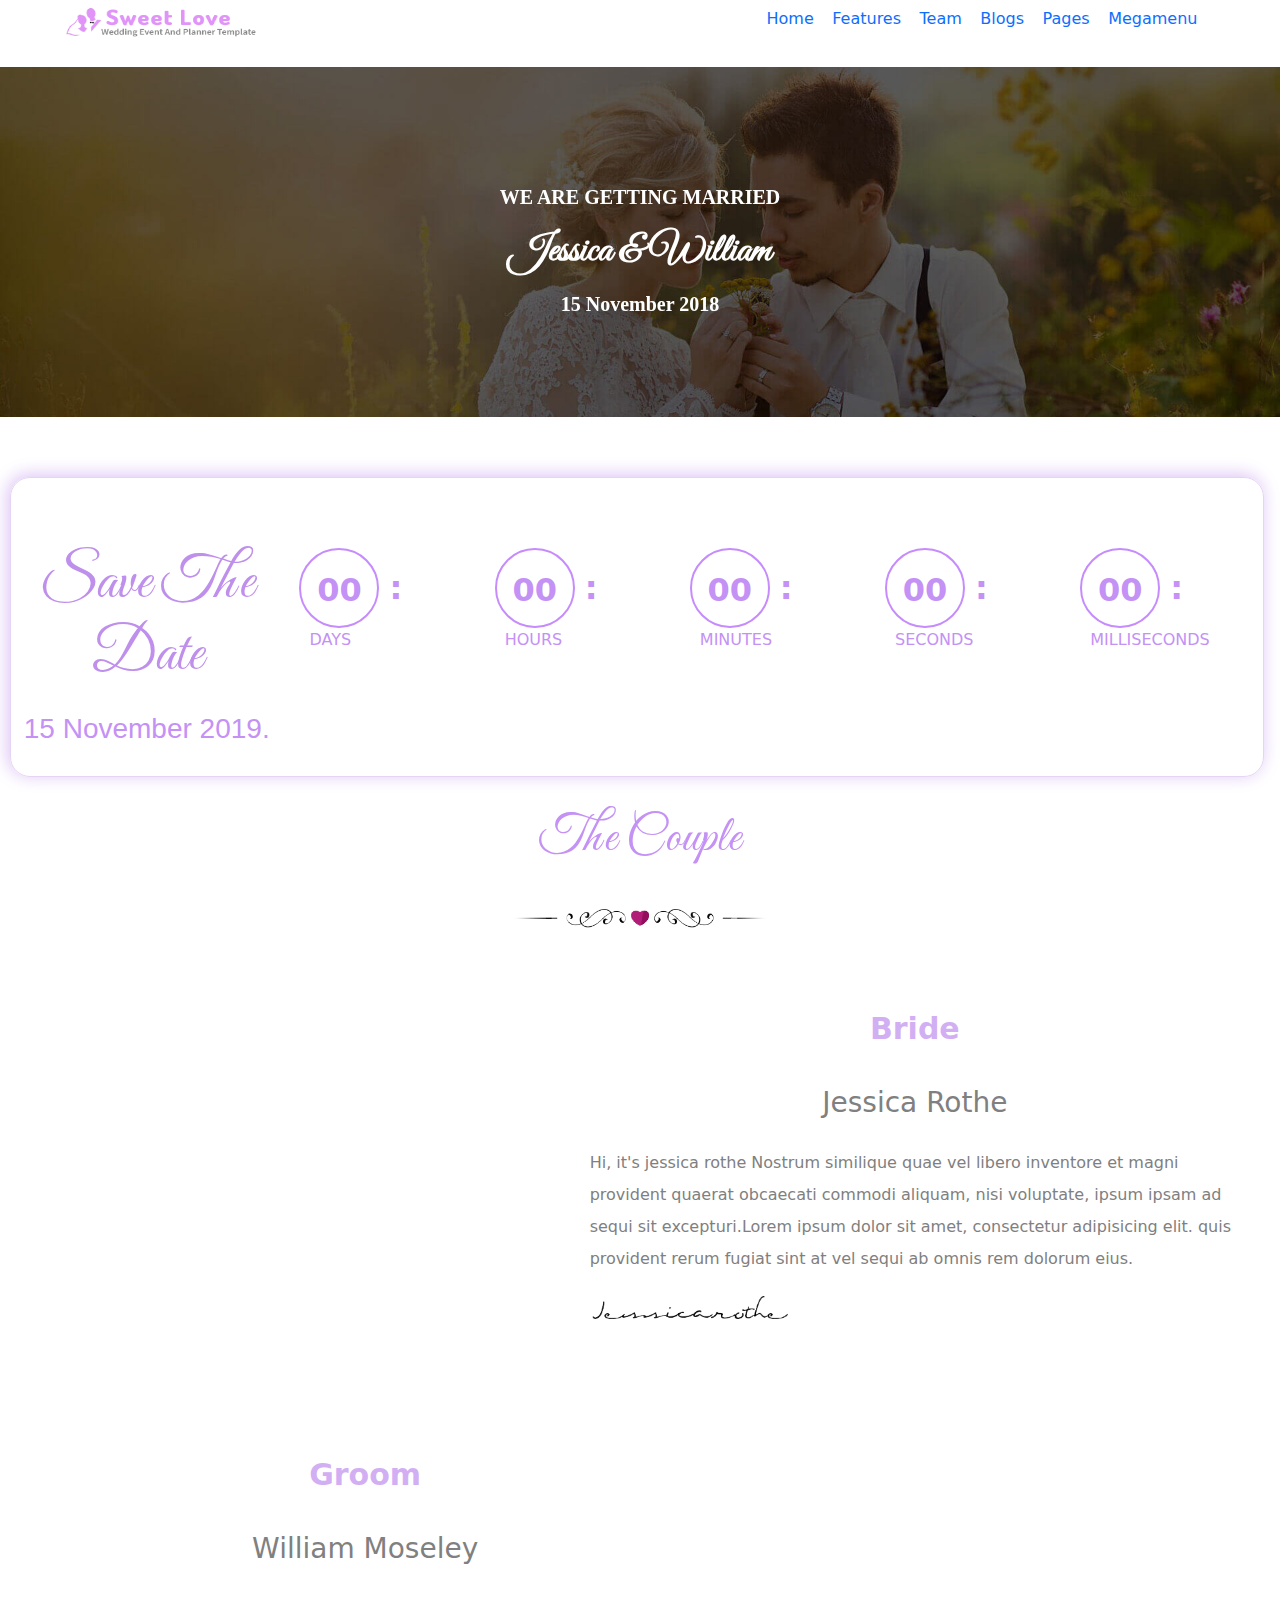
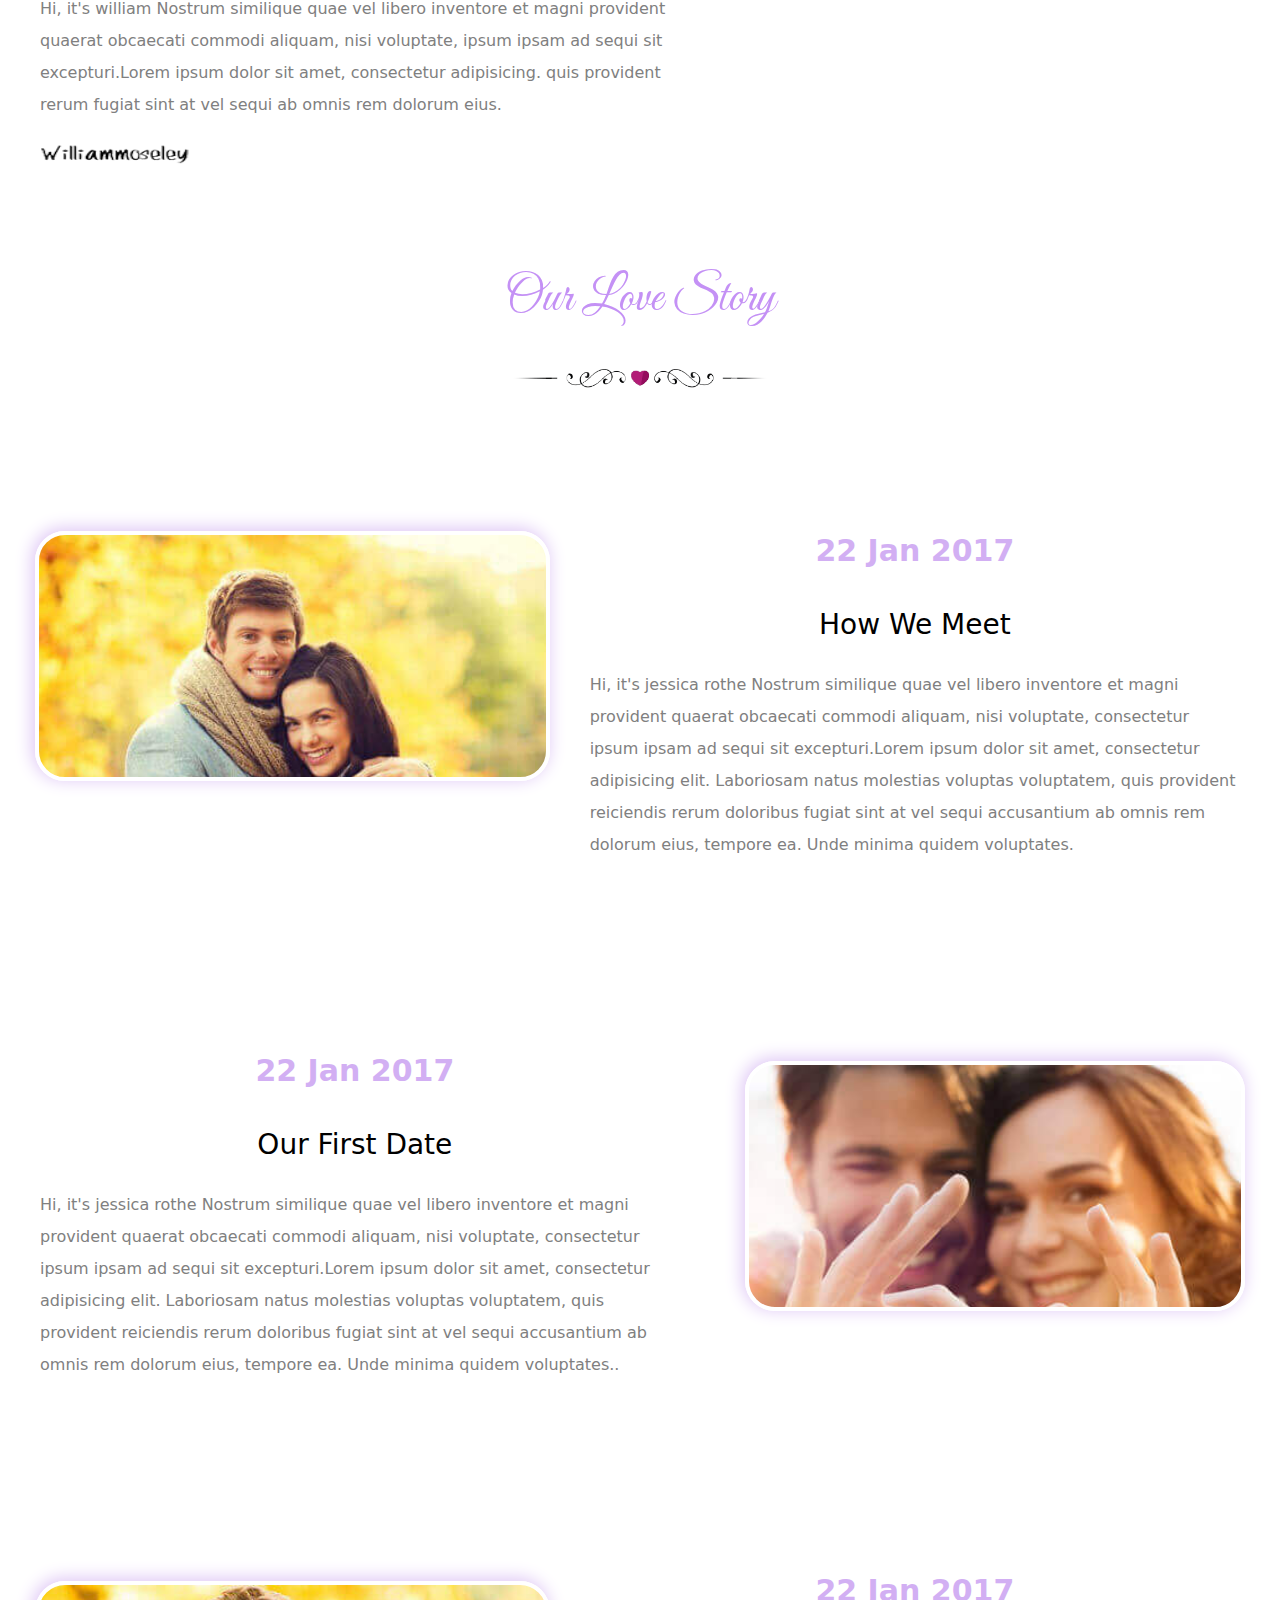
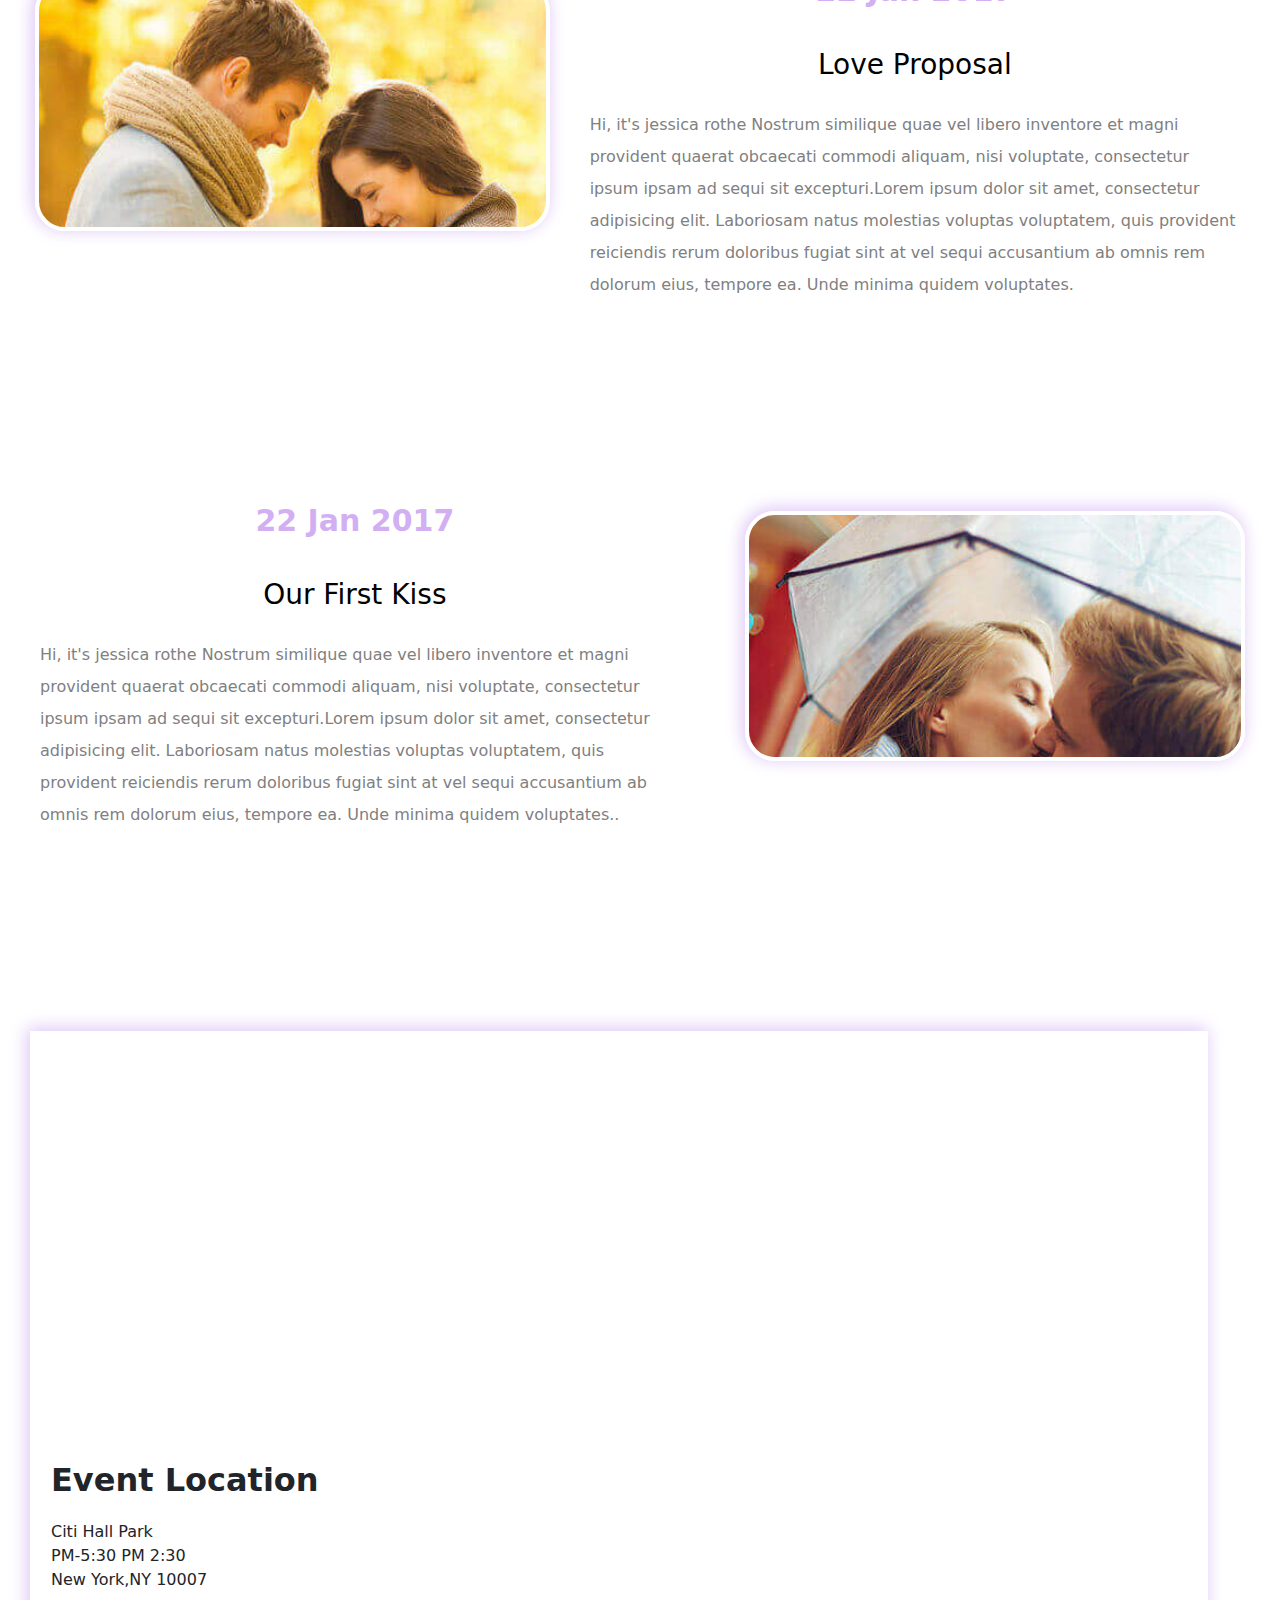
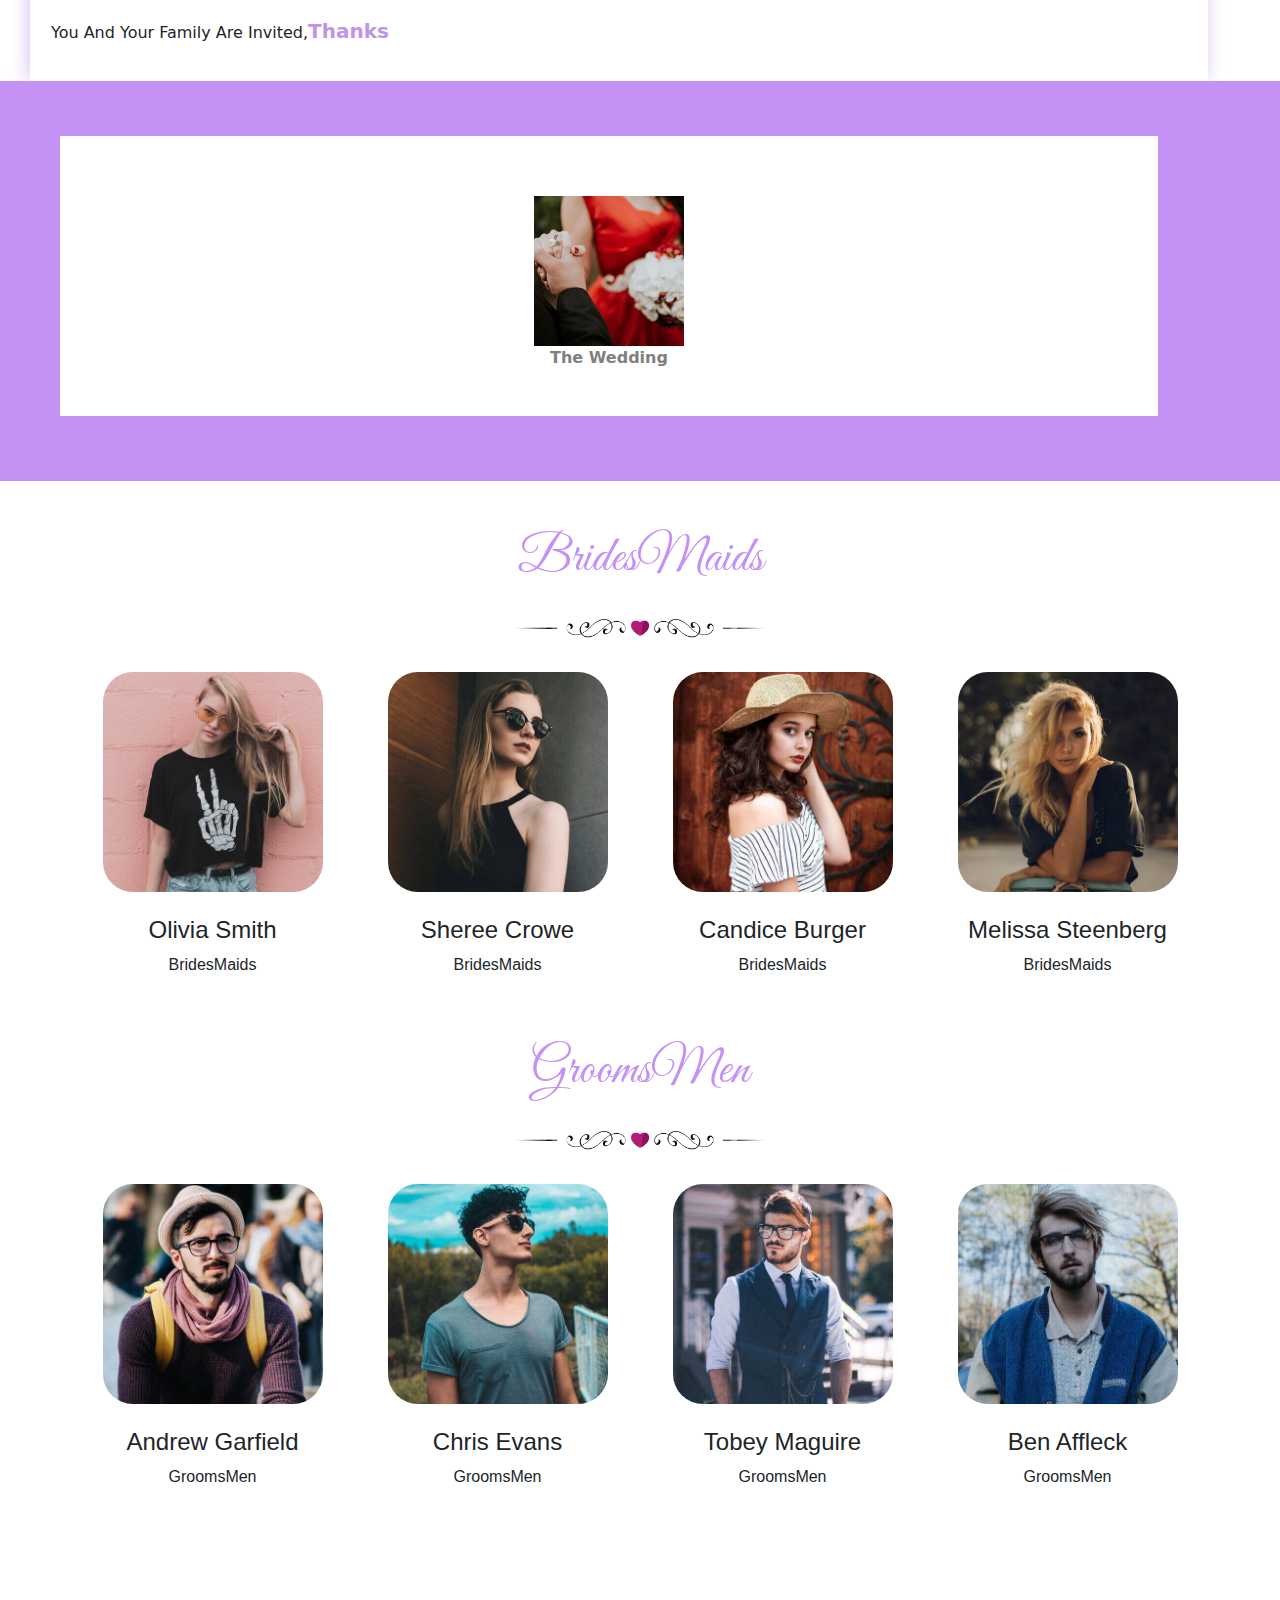
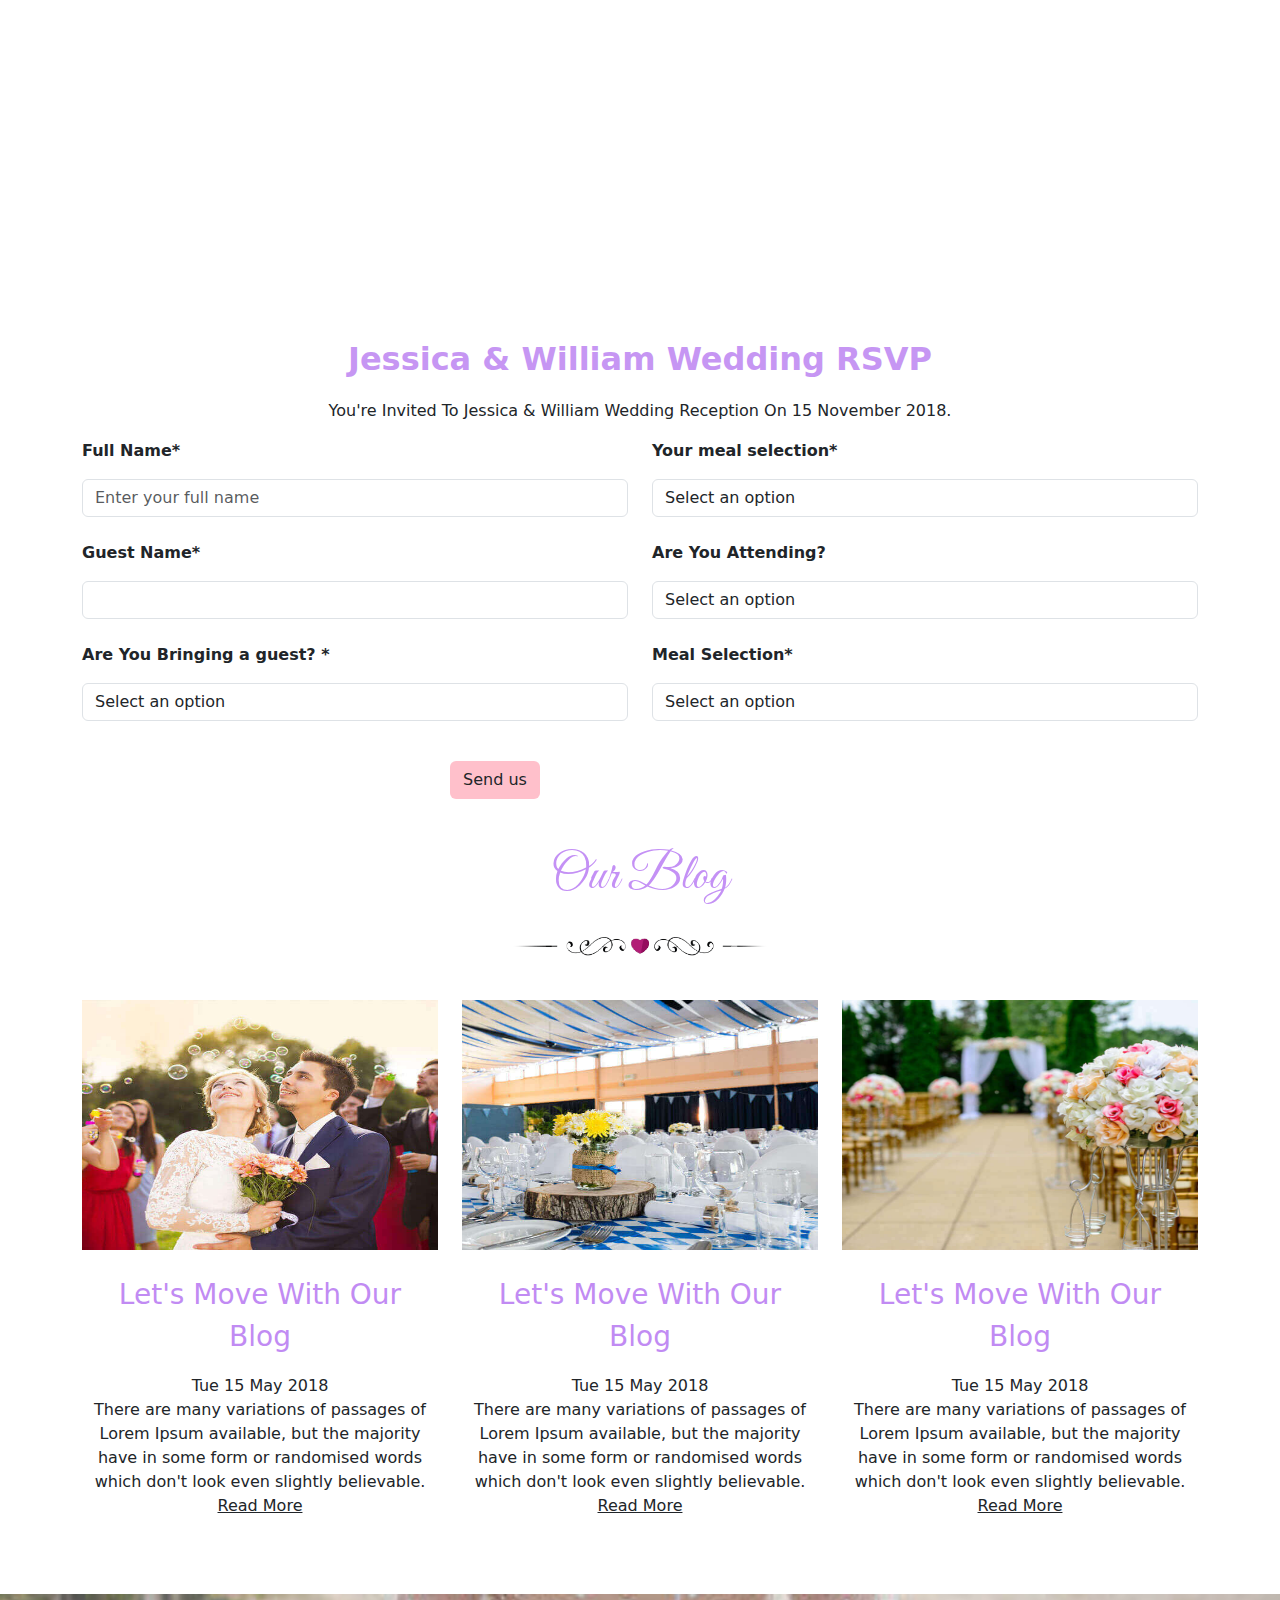
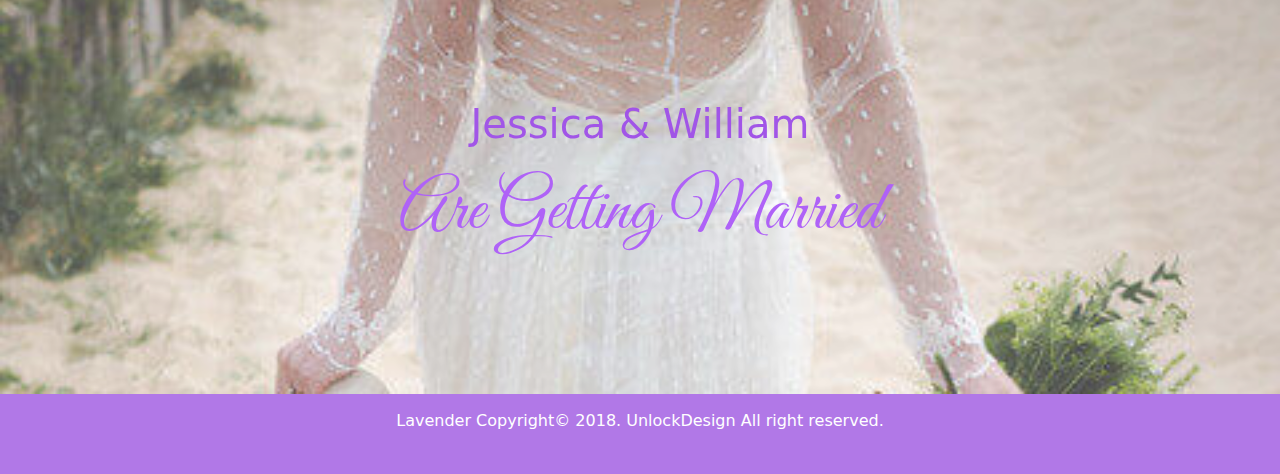
<file: projects/wedding/index.html>
<!DOCTYPE html>
<html lang="en">
<head>
    <meta charset="UTF-8">
    <meta http-equiv="X-UA-Compatible" content="IE=edge">
    <meta name="viewport" content="width=device-width, initial-scale=1.0">
    <title>Document</title>
    <link rel="stylesheet" href="https://cdn.jsdelivr.net/npm/bootstrap@5.2.3/dist/css/bootstrap.min.css">
    <!-- aos link -->
    <link href="https://unpkg.com/aos@2.3.1/dist/aos.css" rel="stylesheet">
    <!-- aos link -->
    
    <link rel="preconnect" href="https://fonts.googleapis.com">

      <!-- ------ font link-->
<link rel="preconnect" href="https://fonts.gstatic.com" crossorigin>
<link href="https://fonts.googleapis.com/css2?family=Great+Vibes&display=swap" rel="stylesheet">
      <!-- ------ -->
    <link rel="stylesheet" href="css/style.css">
   
</head>
<body>
    <!-- start navbar -->
    <nav class="navigation">
        <div class="nav-wrapper">
            <div> 
                <img src="css/image/logo (5).png" class="img">
            </div>
           <div class="hamburger">
            <img src="css/icons/menu-burger.png">

            </div>

            <ul class="list">
                <li><a href="#">Home</a></li>
                <li><a href="#">Features</a></li>
                <li><a href="#">Team</a></li>
                <li><a href="#">Blogs</a></li>
                <li><a href="#">Pages</a></li>
                <li><a href="#">Megamenu</a></li>
            </ul>
        </div>

    </div>
    </nav>
    <!-- end navbar -->

   
    







    <div class="we  text-center lh-sm">
        <p class="are pt-5" div data-aos="fade-down" data-aos-duration="1500"><b>WE ARE GETTING MARRIED</b></p>
        <p class=" jesica fs-1"data-aos="zoom-in-up"  data-aos-duration="3000"><b>Jessica & William</b></p>
        <p div data-aos="fade-up" data-aos-duration="1500"><b>15 November 2018</b></p>
        <div class="one"><p class="mt-1">RSVP NOW</p></div>

        </div>
        
        <div class="save">

            <div class="the">
            <p class="sa">Save The Date</p>
            <p class=" two fs-3 text-center">15 November 2019.</p>
            </div>

            <div class="day  design container">
                <div class="row row-cols-1 row-cols-sm-1 row-cols-md-5 row-cols-lg-5">
                
            
                  
                    <div class="col">
                        <div class=" space d-flex ">
        
                        <div class="zero fs-3">
                        <p class="zero1 fs-2 mt-3  fw-bold text-center">00</p>
                        </div>
                        <div class="fw-bold fs-2  mt-3">:
        
                        </div>
        
                        </div>
        
                        <div class="day three2 fs-6">DAYS</div>
                    </div>

                    <div class="col">
                            <div class=" space d-flex ">
            
                            <div class="zero fs-3">
                            <p class="zero1 fs-2 mt-3  fw-bold text-center">00</p>
                            </div>
                            <div class="fw-bold fs-2  mt-3">:
            
                            </div>
            
                            </div>
            
                            <div class="day three1 fs-6">HOURS</div>
                        </div>

                            
                        <div class="col">
                                <div class=" space  d-flex ">
                
                                <div class="zero fs-3">
                                <p class="zero1 fs-2 mt-3  fw-bold text-center">00</p>
                                </div>
                                <div class="fw-bold fs-2  mt-3">:
                
                                </div>
                
                                </div>
                
                                <div class="day three fs-6">MINUTES</div>
                         </div>

                        <div class="col">
                             <div class=" space  d-flex ">
             
                             <div class="zero fs-3">
                             <p class="zero1 fs-2 mt-3  fw-bold text-center">00</p>
                             </div>
                             <div class="fw-bold fs-2  mt-3">:
             
                             </div>
             
                             </div>
             
                            <div class="day three fs-6">SECONDS</div>
                        </div>

                        <div class="col">
                            <div class=" space  d-flex ">
            
                            <div class="zero fs-3">
                            <p class="zero1 fs-2 mt-3  fw-bold text-center">00</p>
                            </div>
                            <div class="fw-bold fs-2  mt-3">:
            
                            </div>
            
                            </div>
            
                            <div class="day four fs-6">MILLISECONDS</div>
                         </div>

                                       
                    
                
        
    
                
            </div>
        </div>
        </div>
        

        <div class="the mt-4 text-center">
            The Couple
            <br>
            <img src="css/image/title-bottom.png" class="title">
        </div>

        <div class="women1">
            <div class="img1"  data-aos="fade-right" data-aos-duration="3000">
                <!-- <img src="css/image/bride2.jpg"> -->
            </div>

            <div class="bride lh-lg">
                <p class="bri mt-5"><b>Bride</b></p>
                <p class="rothe fs-3">Jessica Rothe</p>
                <p class="hi">Hi, it's jessica rothe Nostrum similique quae vel libero inventore et magni provident quaerat obcaecati commodi aliquam, nisi voluptate, ipsum ipsam ad sequi sit excepturi.Lorem ipsum dolor sit amet, consectetur adipisicing elit. quis provident rerum fugiat sint at vel sequi ab omnis rem dolorum eius.</p>
                <img src="css/image/bride-signeture.png" class="sign">

            </div>
        </div>

        <div class="men1">
           

            <div class="bride lh-lg">
                <p class="bri mt-4"><b>Groom</b></p>
                <p class="rothe fs-3">William Moseley</p>
                <p class="hi">Hi, it's william Nostrum similique quae vel libero inventore et magni provident quaerat obcaecati commodi aliquam, nisi voluptate, ipsum ipsam ad sequi sit excepturi.Lorem ipsum dolor sit amet, consectetur adipisicing. quis provident rerum fugiat sint at vel sequi ab omnis rem dolorum eius.</p>
                <img src="css/image/groom-signeture.png" class="groom">

            </div>
            <div class="imgg"  data-aos="fade-left"data-aos-duration="3000">
         
            </div>
        </div>

    <div class="our text-center">
    Our Love Story
   
    <br>
    <img src="css/image/title-bottom.png" class="title">
    </div>

        <div class="women">
            <div class="s1">
            </div>
            <div class="bride lh-lg">
            <p class="bri"><b>22 Jan 2017</b></p>
            <p class="rothe how fs-3">How We Meet</p>
            <p class="hi">Hi, it's jessica rothe Nostrum similique quae vel libero inventore et magni provident quaerat obcaecati commodi aliquam, nisi voluptate, consectetur ipsum ipsam ad sequi sit excepturi.Lorem ipsum dolor sit amet, consectetur adipisicing elit. Laboriosam natus molestias voluptas voluptatem, quis provident reiciendis rerum doloribus fugiat sint at vel sequi accusantium ab omnis rem dolorum eius, tempore ea. Unde minima quidem voluptates.</p>
           </div>
        </div>

        <div class="men" >
           <div class="bride lh-lg">
                <p class="bri"><b>22 Jan 2017</b></p>
                <p class="rothe how fs-3">Our First Date</p>
                <p class="hi">Hi, it's jessica rothe Nostrum similique quae vel libero inventore et magni provident quaerat obcaecati commodi aliquam, nisi voluptate, consectetur ipsum ipsam ad sequi sit excepturi.Lorem ipsum dolor sit amet, consectetur adipisicing elit. Laboriosam natus molestias voluptas voluptatem, quis provident reiciendis rerum doloribus fugiat sint at vel sequi accusantium ab omnis rem dolorum eius, tempore ea. Unde minima quidem voluptates..</p>
             </div>
            <div class="s2">
            </div>
        </div>

        <div class="women">
            <div class="s3">
            </div>
            <div class="bride lh-lg">
            <p class="bri"><b>22 Jan 2017</b></p>
            <p class="rothe how fs-3">Love Proposal</p>
            <p class="hi">Hi, it's jessica rothe Nostrum similique quae vel libero inventore et magni provident quaerat obcaecati commodi aliquam, nisi voluptate, consectetur ipsum ipsam ad sequi sit excepturi.Lorem ipsum dolor sit amet, consectetur adipisicing elit. Laboriosam natus molestias voluptas voluptatem, quis provident reiciendis rerum doloribus fugiat sint at vel sequi accusantium ab omnis rem dolorum eius, tempore ea. Unde minima quidem voluptates.</p>
           </div>
        </div>

        <div class="men">
            <div class="bride lh-lg">
                 <p class="bri"><b>22 Jan 2017</b></p>
                 <p class="rothe how fs-3">Our First Kiss</p>
                 <p class="hi">Hi, it's jessica rothe Nostrum similique quae vel libero inventore et magni provident quaerat obcaecati commodi aliquam, nisi voluptate, consectetur ipsum ipsam ad sequi sit excepturi.Lorem ipsum dolor sit amet, consectetur adipisicing elit. Laboriosam natus molestias voluptas voluptatem, quis provident reiciendis rerum doloribus fugiat sint at vel sequi accusantium ab omnis rem dolorum eius, tempore ea. Unde minima quidem voluptates..</p>
              </div>
             <div class="s4">
             </div>
         </div>
       
         <div class="location">
         <div>
            <img src="css/image/1 (2).jpg" class="event"  data-aos="flip-left"
            data-aos-easing="ease-out-cubic"
            data-aos-duration="2000">
         </div>
         <div class="eve">
            <p class="fs-2 mt-4"><b>Event Location</b></p>

            <p>Citi Hall Park<br>
                PM-5:30 PM 2:30<br>
                New York,NY 10007<br><br>
                You And Your Family Are Invited,<span class="thanks"><b>Thanks</b></span>
            </p>
         </div>

        </div>

        <div class="wedding">
            <div class="wed">
                <img src="css/image/1 (3).jpg" class="ing">
                <p class="text"><b>The Wedding</b></p>
            </div>

        </div>

    <div class="maids">
        <p class="the">BridesMaids</p>
        <img src="css/image/title-bottom.png" class="title">
    </div>




<div class="container">
    <div class="row row-cols-sm-1 row-cols-md-2 row-cols-lg-4">
        <div class="col two">
            
            <div class="oliva  text-center ">
                <img src="css/image/1 (4).jpg" class="oli">
                <p class="te text-center h4 mt-4">Olivia Smith</p>
            <p class="text-center">BridesMaids</p>
            </div>
        
        </div>

        <div class="col two">
           
            <div class="oliva  text-center ">
                <img src="css/image//2 (4).jpg" class="oli">
                <p class="te text-center h4 mt-4">Sheree Crowe</p>
            <p class="text-center">BridesMaids</p>
            </div>
            
        </div>

        <div class="col two">
            
            <div class="oliva  text-center ">
                <img src="css/image/3 (2).jpg" class="oli">
                <p class="te text-center h4 mt-4">Candice Burger</p>
            <p class="text-center">BridesMaids</p>
            </div>
        
        </div>

        <div class="col two">
        
            <div class="oliva  text-center ">
                <img src="css/image/4 (1).jpg" class="oli">
                <p class="te text-center h4 mt-4">Melissa Steenberg</p>
            <p class="text-center">BridesMaids</p>
            </div>
       
        </div>
    </div>
</div>


<div class="maids">
    <p class="the">GroomsMen</p>
    <img src="css/image/title-bottom.png" class="title">
</div>

<div class="container">
    <div class="row row-cols-sm-1 row-cols-md-2 row-cols-lg-4">
        <div class="col two">
            <div class="oliva  text-center ">
                <img src="css/image/5 (1).jpg" class="oli">
                <p class="te text-center h4 mt-4">Andrew Garfield</p>
            <p class="text-center">GroomsMen</p>
            </div>
        </div>

        <div class="col two">
            <div class="oliva  text-center ">
                <img src="css/image/6 (1).jpg" class="oli">
                <p class="te text-center h4 mt-4">Chris Evans</p>
            <p class="text-center">GroomsMen</p>
            </div>
        </div>

        <div class="col two">
            <div class="oliva  text-center ">
                <img src="css/image/7 (4).jpg" class="oli">
                <p class="te text-center h4 mt-4">Tobey Maguire</p>
            <p class="text-center">GroomsMen</p>
            </div>
        </div>

        <div class="col two">
            <div class="oliva  text-center ">
                <img src="css/image/8 (1).jpg" class="oli">
                <p class="te text-center h4 mt-4">Ben Affleck</p>
            <p class="text-center">GroomsMen</p>
            </div>
        </div>
    </div>
</div>

<div class="group">
    <!-- <img src="css/image/h3.jpg"  class="group"> -->
</div>

<div class="white">
    <p class="text-center rsvp"><b>Jessica & William Wedding RSVP</b></p>
    <p class=" text-center inv">You're Invited To Jessica & William Wedding Reception On 15 November 2018.</p>

    <div class="container">
        <div class="row row-cols-sm-1 row-cols-md-2 row-cols-lg-2">  
<form>
    

    <div class="col">
    <label for="name">
    <b>Full Name*</b>
    </label>
    <br>



    <input type="text" placeholder="Enter your full name" class="form-control mt-3">
    </div>
    <br>
</form>

<form>
    <div class="col">
    <label for="one"><b>Your meal selection*</b></label>
            <select class="form-control  mt-3" id="one">
                <option>Select an option</option>
                <option>Chicken</option>
                <option>Beef</option>
                <option>Vegetarian</option>
                <option>Other</option>
            </select><br>
    </div>
</form>


<form>
    <div class="col">
     <label for="name"><b>Guest Name* </b></label>
     <input type="text" class="form-control mt-3">
    </div>
</form>

<form>
    <div class="col">
    <label for="one"><b>Are You Attending?</b></label>
            <select class="form-control  mt-3" id="one">
                <option>Select an option</option>
                <option>All event</option>
                <option>Wedding</option>
                <option>Reception</option>
                <option>No</option>
                <option>Other</option>
            </select>
    </div><br>
</form>

<form>
    <div class="col">
    <label for="one"><b>Are You Bringing a guest? *</b></label>
            <select class="form-control  mt-3" id="one">
                <option>Select an option</option>
                <option>1</option>
                <option>2</option>
                <option>3</option>
                <option>No</option>
                <option>Other</option>
            </select>
    </div><br>
</form>

<form>
    <div class="col">      
    <label for="one"><b>Meal Selection*</b></label>
            <select class="form-control  mt-3" id="one">
                <option>Select an option</option>
                <option>Chicken</option>
                <option>Beef</option>
                <option>Vegetarian</option>
                <option>Other</option>
            </select>
    </div>
</form>

</div>
</div>

<button type ="button" class="btn mt-3">Send us</button>
</div>



<div class="maids">
    <p class="the">Our Blog</p>
    <img src="css/image/title-bottom.png" class="title" >
</div>



<div class="container">
<div class="row row-cols-sm-1 row-cols-md-3 row-cols-lg-3">  

 <div   class="margin">            
<div>
    <img src="css/image/7 (5).jpg" class="flower">
</div>
<div class="blog">
    <p class="text-center move mt-4 fs-3">Let's Move With Our Blog</p>
    <p class="text-center tue">
  Tue 15 May 2018<br>
        There are many variations of passages of Lorem Ipsum available, but the majority have in some form or randomised words which don't look even slightly believable.<br>
        <u>Read More</u>
    </p>
</div>
</div> 

<div   class="margin">          
    <div>
        <img src="css/image/8 (2).jpg" class="flower">
    </div>
    <div class="blog">
        <p class="text-center move mt-4 fs-3">Let's Move With Our Blog</p>
        <p class="text-center tue">
      Tue 15 May 2018<br>
            There are many variations of passages of Lorem Ipsum available, but the majority have in some form or randomised words which don't look even slightly believable.<br>
            <u>Read More</u>
        </p>
    </div>
    </div> 

    <div class="margin">        
        <div>
            <img src="css/image/2 (2).jpg" class="flower">
        </div>
        <div class="blog">
            <p class="text-center move mt-4 fs-3">Let's Move With Our Blog</p>
            <p class="text-center tue">
          Tue 15 May 2018<br>
                There are many variations of passages of Lorem Ipsum available, but the majority have in some form or randomised words which don't look even slightly believable.<br>
                <u>Read More</u>
            </p>
        </div>
        </div> 
</div>
</div>

        <div class="back text-center">
            <p class="font fs-1">Jessica & William</p>
            <h1 class="getting">Are Getting Married</h1>
            <p class="fs-4" data-aos="zoom-in-up" data-aos-duration="3000">We will thankful to you! for attended in our wedding.</p>
        </div>

        <div class="lovender">
            <p class="copy">Lavender Copyright© 2018. UnlockDesign All right reserved.</p>
        </div>

















        <script src="https://unpkg.com/aos@2.3.1/dist/aos.js"></script>
        <script>
            AOS.init();
          </script>
</body>
</html>
</file>
<file: projects/Car/css/style.css>
*{
    margin: 0;
    padding: 0;
}
.navigation{
    width: 100%;
    height: 50px;
    margin-top: 10px;
}
.nav-wrapper{
    width: 90%;
    margin: 0 auto;
    display: flex;
    justify-content:space-evenly;
    

}
.list{
    margin-top: 10px;
    display: flex;
    gap:30px;
    list-style-type: none;
    display: none;
    
}
.list a{
    text-decoration: none;
    color: black;
}
.list a:hover{
    color: red;
}
.number{
    color: red;
    font-size: 20px;
    outline: 1px dashed rgb(248, 98, 98);
    padding: 10px;
}
.number:hover{
    color: black;
}
.here{
    background-image: url(../css/images/one.jpg);
    color: white;
    text-align: center;
    height: 500px;
    background-size:cover;
}
    

.text{
    margin-top: 60px;
    padding-top: 60px;

}

.text3{
    text-align:center;
    
    padding:30px

}
.type{
border-radius: 50px;
background-color: rgb(238, 211, 211);
height: 30px;
width: 90%;
margin-left: 5%;

}
.button1{
    border-radius: 50px;
    background-color:red;
    height: 30px;
    width:90%;
    margin-left: 1%;
    margin-top: 20px;
}
.white{
    margin-top: 70px;
}

.line{
    text-align: center;
    margin-left: 20px;
}
.line1{
    font-size: 20px;
}
.who{
    color: red;
}
.line2{
    font-size: 12px;
}
.about{
    margin-left: 20px;
    margin-right: 20px;
    font-size: 12px;
        line-height: 1.8em;
    
}
.us{
    color: red;
    text-decoration: none;
}
.wel{
    font-size:22px;
}
.to{
    text-transform: capitalize;
}
.learn{
    text-decoration: none;
}
.img {
    border-radius:50%;
}
/* .fordiv:{
     margin-left: 20px;
    margin-right: 20px;
} */
.image{
    margin-top: 20px;
}
.image img{
   width:100%;
   height:250px;
   border-radius: 20px;
   box-shadow: 10px 10px 5px 5px red;
}
.what{
    width:100%;
    height: 3100px;
    margin-top: 35px;
    background-color: rgb(235, 235, 238);
}
.we{
    margin-top: 20px;
    text-align: center;
}
.red{
    color: red;
}
.our{
    text-align: center;
}
.color{
    height: 500px;
    margin-bottom:20px;
    background-color: white;
}
.serviceimg{
    width:100%;
    height:200px;
 }
.airtext{
    text-align:center;
    margin-top: 30px;
} 
.more{
    text-align: center;
    border-radius: 30px;
    padding:5px;
    width: 130px;
    
    border: 1px rgb(245, 97, 97) solid;
} 
.more:hover{
    background-color:rgb(245, 53, 53);}

.background{
    width: 100%;
    height: 400px;
    background-image: url(../css/images/1\ \(1\).jpg);
    text-align: center;
    background-size: cover;
    background-attachment: fixed;
   /* padding-top: 200px; */
}
.drive
{color:red;
padding-top: 120px;}
.h3{
    color: white;
}
.duis{
    color: white;
}
.drive{
    color:red
}
.see{
    width: 100%;
   padding-top: 20px;
    text-align: center;
   
}
.wh{
    color:red;
}
.h3{
    color: white;
}
.febrit{
    width: 80%;
    margin-left: 10%;
    height:220px;
    text-align: center;
    border:2px solid rgb(228, 205, 205);
    border-radius: 10PX;
   padding:20px;
   margin-top: 60px;
   box-shadow: -2px -2px 13px 1px rgb(182, 167, 167);
    margin-top: 80px;
    font-size: 15px;

} 
.ship{
    font-size: 10px;
}
.lor{
    text-align: justify;
    font-size: 13px;
}
.manimg{
    height: 100px;
    width: 100px;
    margin-top:-60px;
    margin-left:60px;
    
}
/* .lor{
text-align: justify;
} */
.man{
    border-radius: 50%;
}

.box{
    height: 100px;
    width: 170px;
    text-align: center;
    margin-left:60px;
    margin-top: 40px;
    border: 1px solid rgb(226, 219, 219);
}
.cer{
    margin-top: 30px;
}
.total{
    color: grey;
}
.box:hover {
    border-color: red;
}
.low{
    color: red;
    font-size: 40px;
  /* padding-top: 40px; */
}
.hoverrr{
    width:120px;
    height: 90px;
    margin-left: 80px;
    text-align: center;
    border: 1px solid rgb(226, 219, 219);

}
.since{
    width: 100%;
    height: 1000px;
}
.mayu{
    height: 100px;
    width: 250px;
    margin-top: 20px;
    text-align: center;}
.prices{
    text-align:justify;
    margin-left: 40px;
    margin-right: 20px;
    margin-top: 50px;
}


/* .footer{
    margin-top:450px
} */
.fas{
    margin-top: 30px;
}
/* body{
overflow-x: hidden;
} */



@media (min-width:768px){

    .image img{
        height:350px;
    }
    .here{
        height:550px
    }
    .text{
        padding-top: 100px;
    }
    .your{
        position: relative;
        display: flex;
    }
   .type{
    border-radius: 50px;
    padding-right: 160px;
    background-color: rgb(170, 169, 169);
    height: 30px;
    width: 70%;
    margin-left: 200px;
    
    }
    .button1{
        border-radius: 50px;
        background-color:red;
       
        width:30%;
      
        margin-right: 180px;
        margin-top: 00px;
    }
    .text3{
        margin-left: 150px;
        margin-right: 150px;
    }

    .what{
   margin-top:95px;
   padding-top: 20px;
   height: 1700px;}
/* .pink{
    margin-left: 10px;
    margin-right: 10px;
} */
.color{
    border:2px,solid white;
    box-shadow: -2px -2px 5px 5px rgb(192, 192, 247);
}
   .image img{
    height:500px;}
.background{
    height: 600px;
    margin-top: -200px;
}


.duis{
    margin-left: 150px;
    margin-right: 150px;
}
.see{
   padding-top: 40px;
}
.onn{
    display: flex;
}
.febrit{
   margin-left: 1px;
   padding: 1px;
}
.drive{
    padding-top: 190px;
}
.manimg{
    margin-left: 65px;
}
.box{
    margin-left: 75px;
}
 .since{
    height: 480px;}
  
.zero{
    margin-right: 260px;
}

.mayu{
    margin-top: 60px;
    margin-left: 40px;
}
.footer{
    margin-top: 280px;
}


}



@media(min-width:992px){
.what{
    height: 1300px;}
 .since{
    height: 300px;
 }
 .drive{
    margin-top: 200px;
 }  
 .manimg{
    margin-left: 100px;
}
.box{
    margin-left: 20px;
}
}
</file>
<file: projects/coffee/css/style.css>
*{
    margin: 0;
    padding: 0;
}
.head{width: 100%;
    /* height:400px; */
    /* display: flex; */
}
.hot{
    width:100px;
    height: 130px;
    /* margin-top: 30px; */
}


.firstpage{
    background-image: url(../css/image/bg_main_slider.jpg);
    width:100%;
    height:350px;
}
.one{
    float:right;
    width:150px;
    height: 200px;
    margin-top: 30px;
    /* background-size: cover; */
}
.p1{
    color: rgb(116, 10, 10);
    font-family:cursive
}
.p2{
    color: rgb(107, 4, 4);
   font-family: 'Times New Roman', Times, serif;
}
.text{
        padding-top:30px;
        margin-left: 50px;
}
.two{
    margin-left: 10px;
    width: 80px;
    width:80px
}
.three{
    width: 120px;
    height: 60px;
}
.four{
    width: 60spx;
    height: 60px;  
}
.WHITE{
    width: 100%;
    height: 100px;
    margin-top: 30px;
}
.p6{
    margin-top: 30px;
    text-align: center;
    font-size: 20px;
    font-family:'Times New Roman', Times, serif;
}

.p5{text-size-adjust: 20px;
    text-align: center;
    color: grey;
}
.but{
    border: 3px solid green;
    /* border-color: green; */
    color: rgb(45, 122, 45);
    /* margin-left: 100px; */
    font-size: 10px;
    padding:10px;
    
}
 .cup{
    /* width: 100%; */
    height:300px;
    background-image: url(../css/image/bg_home_paralax.jpg);
 background-size: cover;}   
 .p10{
    /* margin-top: 300px; */
    /* padding:50px; */
    font-size: 40px;
    /* margin-left: 30px; */
    font-family:'Times New Roman', Times, serif;
    text-align: center;
 }
 .p11{
    font-size: 30px;
    margin-left: 30px;
    font-family: cursive;
    text-align: center;
 }
 .p12{
    font-size: 15px;
     text-align:center;
 }
 .six{
    background-image: url(../css/image/bg_04.jpg);
    height:1880px;
    /* width: 100%; */
    background-size: cover;
    /* margin-top: 20px; */
    /* padding: 30px; */
    /* padding-left: 60px; */
 }
 .img11{
    width: 200px;
    height:200px;
 }
/* .five{
    margin-top: 60px; */

.darkgrey{
    background-color:rgb(44, 1, 1);
    height: 270px;
    width: 100%;
   
}
.glass{
    width: 120px;
    height: 250px;
    margin-left: 30px;
    
}
.design{
    height: 40px;
    width: 40px;
    margin-top: 65px;
    
}
.iced{
    color: white;
    /* text-align: right; */
    /* margin-left: 170px; */
    font-size: 30px; 
    font-family: 'Times New Roman', Times, serif;   
}
.expre{
    color: white;
    /* margin-left: 170px; */
}
.backimg{
    background-image: url(../css/image/bg_home_alter.jpg);
    height: 400px;
    width: 100%;
    background-size: cover;}
/* opacity: 0.7;} */
    .pot{
        width: 300px;
        height:300px;
        margin-top: 30px;}
    .most{
        font-size: 20px;
        text-align: center;
        font-family: 'Times New Roman', Times, serif;
    }    
    .all4{
        height: 450px;
        width: 100%;
        margin-top: 30px;
    }

  .whitetext{
        text-align: center;
    }
    .most{
       padding: 30px;
    }
    .coock{
        color: red;
        font-size: 10px;
    }
.coock:hover{
    color:black;
}

.trend{
    font-size: 20px;
    
}
.trend:hover{
    color: green;
}
.post{
    font-size: 9px;
}
.footer{
    margin-top: 150px;
    width: 100%;
    height: 600px;
    background-color:rgb(49, 47, 47)
}
.lastlogo{
    width: 80px;
    height: 80px;
    margin-top: 60px;
    /* margin-left: 120px; */
}
.la{
    text-align: center;
    color: white;
    font-size: 10px;
}
.pa{
    font-size: 13px;
    text-align: center;
    color: white;
}
.iconall{
    text-align: center;
}
.line{
    color: white;
    margin-top: 90px;
    font-size: 10px;
}



    

  







    



@media (min-width:768px){

    .p1{
        margin-top: 40px;
        margin-left: 120px;
    }
    .p2{
        margin-left: 120px;
    }
    .three{
        margin-left: 90px;
    }

    .one{
        width: 350px;
        height:300px;
        margin-right: 30px;
    }
    .hot1{
        margin-left: 300px;
    }
    /* .but{
        margin-left: 320px;
    } */
    .six{
        height: 700px;
    }
    .darkgrey{
        height: 450px;
    }
    .glass{
        width: 300px;
        height: 400px;
        margin-left: 80px;
    }
    .design{
        margin-top: 120px;
        margin-left: 200px;
        height: 90px;
        width: 90px;
    }
    .iced{
       
        margin-left: 200px;
    }
    .expre{
     margin-left: 200px;
    }
    /* .pot{
            margin-left: 250px;
        } */
    .tencol{
        width: 150px;
    }
    /* .lastlogo{
        margin-left:350px;
    } */
    .whitetext{
        width: 100%;
        height: 600px;
    }
    .all4{
        height: 210px;
    }
}



@media (min-width:992px){
    .firstpage{
    height: 550px;
    }
    .one{
        margin-top: 130px;
    }
    .text{
       padding-top: 110px;
    }
    .p1{
        margin-left: 150px;
        margin-top: 30px;
    }
    .p2{
        margin-left: 150px;
        margin-top: 30px;
    }
    .three{
        margin-left: 140px;
    }


    .one{
        width: 350px;
        height:300px;
        margin-right: 100px;
    }
    .hot1{
        margin-left: 450px;
    }
    /* .but{
        margin-left: 450px;
    } */
    .cc{margin-top: 50px;
       
    }
    .cup{ height: 480px;

    }
    .p10{
        padding-top: 50px;
    }
    .p12{
        padding-left: 300px;
        padding-right: 300px;
    }
    .darkgrey{
        height: 400px;}
    
    .glass{
        width: 300px;
        height: 400px;
    }
    .design{
        margin-top: 120px;
        margin-left: 180px;
        height: 90px;
        width: 90px;
    }
    .iced{
       
        margin-left: 150px;}
        .expre{
            margin-left: 150px;
        }
        

    .tencol{
        width: 150px;
    }
    /* .lastlogo{
        margin-left:450px ;
    } */
    
    .whitetext{
        width: 100%;
        height: 600px;
    }
    /* .pot{
        margin-left: 350px;
    }
     */
}

@media (min-width:1200px){
    .firstpage{
     height: 600px;
    }
    .text{
        padding-top: 110px;
     }
     .one{
        margin-right: 250px;
     }
     .p1{
         margin-left: 250px;
         margin-top: 30px;
     }
     .p2{
         margin-left: 250px;
         margin-top: 30px;
     }
     .threeimg{
        margin-top: 50px;
        margin-left: 160px;
     }
     .darkgrey{
        height: 550px;
    }
    .glass{
        margin-left: 250px;
        margin-top:60px;  
    }
    .design{
        margin-top:160px;   
    }
    .backimg{
        height: 600px;
    }
    .pot{
        margin-top: 130px;
    }
    
}
</file>
<file: projects/E-commerce/css/style.css>
.img{
    width:100px;
    height: 20px;
    margin-left: 20px;
}
.icon{margin-left:10px;

}
#btn{
    color: white;
   background-color:rgb(28, 141, 28); 
   margin-left: 75px;
   border-radius: 5px;
   padding:2px;
}
.background{
    width:100%;
    /* height:360px; */
   height: 370px;
    background-size: cover;
    background-color: rgb(205, 232, 243);
    background-image: url(../css/images/bg.png);
}
.fast{
    margin-top: 50px;

}
.p{
    color:rgb(28, 141, 28); 
}
.is{
    margin-left: 10px;
    margin-right: 10px;
}
#one{
    background-color: rgb(78, 161, 78);
    color: white;
    border-radius: 2px;
    
    margin-right: 10px;
}
#two{
    background-color: black;
    color: white;
    border-radius: 2px;
}
.images{
    height: 110px;
    gap:20px;
    display:none;
    background-color: rgb(205, 232, 243);
}
.three{
   border-radius: 20px;
}
.four{
    border-radius: 20px;
 }
 .five{
    border-radius: 20px;
 }
 .six{
    border-radius: 20px;
    height: 240px;
    margin-bottom: 200px;
 }
 .seven{
    border-radius: 20px;
 }
 .eight{
    border-radius: 20px;
 }
 .nine{
    border-radius: 20px;
 }
 .feature{
    margin-top: 150px;
 }
 .come{
    margin-left: 20px;
    margin-right: 20px;
 }
 .girl{
    background-size: cover;
    background-image: url(../css/images/bg.png);
    background-color: rgb(228, 238, 241);
    width:100%;
    height: 350px;
}
.phone{
    height: 200px;
    width: 200px;
    margin-left: 60px;
}
.qr{
    color:rgb(70, 141, 70)
}
.bor{
    border:2px solid black;
    border-radius: 10px;
}
.pa{
    margin-top: 50px;
    padding-top: 50px;
    background-size: cover;
    background-image: url(../css/images/bg.png);
    background-color: rgb(228, 238, 241);
}
.pages{
    margin-left: 40px;
}
.footer{
    height: 120px;
    background-color: rgb(36, 36, 36);
}
.last{
    width: 30%;
    height: 60px;
    padding-top: 20px;
}
.all{
    color: white;
    padding-top: 20px;
}
.six{
    margin-left: 90px;
}
@media(min-width:768px){
    .pages{
        margin-left: 80px;
    }
    .six{
        margin-left: 320px;
    }
    .phone{
        margin-left: 280px;
    }
}
@media(min-width:992px){
    .six{
        margin-left: 0px;
    }
    .phone{
        margin-left: 390px;
    }
}

@media(min-width:1200px){
    .is{
        margin-left: 230px;
        margin-right: 230px;
        margin-top: 50px;
        padding-bottom: 50px;
    }
    .feature{
        margin-top: 300px;
    }
    .six{
        height: 380px;
    }
    .girl{
        height: 450px;
        padding: 10px;
    }
    .qr{
        margin-top: 50px;

    }
    .pa{
        height: 530px;
    }
    .pages{
        margin-top: 60px;
    }
    .last{
        width: 20%;
        height: 60px;
}
.phone{
    margin-left: 560px;
}
}
</file>
<file: projects/wedding/css/style.css>
*{
    margin: 0;
    padding: 0;
}
.navigation{
    width: 100%;
    height: 60px;
    margin-top: 7px;
}
.img{
    width: 200px;
    height: 40px;
    padding-bottom: 10px;
}
.nav-wrapper{
    width: 90%;
    margin: 0 auto;
    display: flex;
    justify-content: space-between;
}
.list{
    display: none;
}



.we{
    height:220px;
    width: 100%;
    color:white;
    font-size: 20px;
    font-family:'Times New Roman', Times, serif;
    background-size:cover;
    padding-top: 20px;
    background-position-x: center;
background-image: url(../css/image/h1.jpg)
}
.jesica{
    font-family: 'Great Vibes', cursive;
}
.one{
    width:120px;
    height: 35px;
    border:1px solid white;
    background-color: rgb(216, 184, 247);
    border-radius: 10px;
   margin-left: 100px;
   display:none;
}
.save{
    width: 85%;
    height: 800px;
    margin-right: 20px;
    margin-left: 23px;
    margin-top: 60px;
   
    padding-left: 5px;
    padding-top: 30px;
    border-radius: 20px;
    box-shadow:-2px -2px 17px 1px rgb(222, 198, 245);
    border:1px solid rgb(229, 212, 245)
}

/* font-family:'Gill Sans', 'Gill Sans MT', Calibri, 'Trebuchet MS', sans-serif; */
   .sa{ font-size: 60px;
    font-family: 'Great Vibes', cursive;
    font-weight: normal;
    line-height: 1.2;
    text-align: center;
color: rgb(191, 143, 236);}
.two{
    font-family:'Gill Sans', 'Gill Sans MT', Calibri, 'Trebuchet MS', sans-serif
}

.day{

    margin-left: 70px;
    color: rgb(196, 145, 245);
  
}
.three2{
    margin-left: 22px;
}

.three1{
    margin-left: 12px;
}
.three{
    margin-left: 7px;
}
.four{
    margin-left: 1px;
}
/* .design{
  
    margin-right: 20px;
   
    padding-left: 10px;
    padding-top: 10px;
    height: 370px;
   
}*/
.space{ 
    gap:10px;
}
.zero{
    border-radius: 50%;
    width: 80px;
    height: 80px;
    border:2px solid rgb(198, 139, 253)
}
.the{
color: rgb(196, 145, 245);
font-family: 'Great Vibes', cursive;
font-size: 50px;

}
.title{
    width: 260px;
    height: 30px;
}
.img1{
    width: 250px;
    height: 250px;
    border-radius: 30px;
    border:4px solid white;
    background-image: url(../css/image/bride2.jpg);
    background-size: cover;
    margin-left: 35px;

    box-shadow:-2px -2px 17px 1px rgb(222, 198, 245);
}

.bride { text-align: center;
   
}
.bri{
    color: rgb(210, 175, 243);
    text-align: center;
   
    font-size: 30px;
}
.rothe{
    color: grey;
    text-align: center;
}
.hi{
    color: grey;
    margin-left: 40px;
    margin-right: 40px;
}
.sign{
    width: 200px;

}

.imgg{
    width: 250px;
    height: 250px;
    border-radius: 30px;
    border:4px solid white;
    background-image: url(../css/image/groom2.jpg);
    background-size: cover;
    margin-left: 35px;
    margin-top: 40px;
    box-shadow:-2px -2px 17px 1px rgb(222, 198, 245);

}
.groom{
    width: 150px;
    height: 20px;
}
.our{
    margin-top: 30px;
    color: rgb(196, 145, 245);
font-family: 'Great Vibes', cursive;
font-size: 50px;
text-align: center;

}

.women{
    margin-top: 20px;
}
.men{
    margin-top: 30px;
}
.bri{
    margin-top: 20px;
}
.s1{
    width: 250px;
    height: 250px;
    border-radius: 30px;
    border:4px solid white;
    background-image: url(../css/image/s1.jpg);
    background-size: cover;
    margin-left: 35px;

    box-shadow:-2px -2px 17px 1px rgb(222, 198, 245);
}
.how{
    color: black;
}
.s2{
    width: 250px;
    height: 250px;
    border-radius: 30px;
    border:4px solid white;
    background-image: url(../css/image/s2.jpg);
    background-size: cover;
    margin-left: 35px;
    margin-top: 30px;
     box-shadow:-2px -2px 17px 1px rgb(222, 198, 245);
}
.s3{
    width: 250px;
    height: 250px;
    border-radius: 30px;
    border:4px solid white;
    background-image: url(../css/image/s5.jpg);
    background-size: cover;
    margin-left: 35px;
    margin-top: 80px;
     box-shadow:-2px -2px 17px 1px rgb(222, 198, 245);
}
.s4{
    width: 250px;
    height: 250px;
    border-radius: 30px;
    border:4px solid white;
    background-image: url(../css/image/s4.jpg);
    background-size: cover;
    margin-left: 35px;
    margin-top: 30px;
     box-shadow:-2px -2px 17px 1px rgb(222, 198, 245); 
}
.event{
    width: 255px;
    height: 200px;
    
    /* margin-right: 30px; */

}
.thanks{
    color:rgb(191, 148, 231);
    font-size: 20px;
}
.eve{
    margin-left: 20px;
}
.location{
    width: 80%;
    height: 450px;
    border:1px solid white;
    box-shadow:-2px -2px 17px 1px rgb(222, 198, 245);
    margin-top: 50px;
    margin-left: 30px;
}
.wedding{
    width: 100%;
    height: 300px;
    background-color:rgb(196, 145, 245);
    text-align: center;
    padding-top: 55px;
    padding-left: 60px; 
}
.wed{
    width: 80%;
    height: 210px;
    background-color: white;  
}
.ing{
    /* width: 80%; */
    height: 150px;
    margin-top: 20px;
}
.text{
    color: gray;
}
.the{
    color: rgb(196, 145, 245);
    font-family: 'Great Vibes', cursive;
    font-size: 50px;
}
.title{
width: 260px;
 height: 30px;
}
.maids{
    text-align: center;
    margin-top: 40px;
}
.oli{
    width: 220px;
    height: 220px;
    border-radius: 30px;
    margin-top: 30px;
}
/* .two{justify-content: space-between;
    margin-left: 40px;
} */
.group{
    width:100%;
    height:200px;
background-image: url(../css/image/h3.jpg);
background-attachment: fixed;
background-size: cover;

}
.inv{
    margin-left: 20px;
    margin-right: 20px;
}
.white{
    margin-top: 30px;
    background-color: white;
}
.btn{
    background-color: pink;
   margin-left: 110px;
}
.rsvp{
    color: rgb(198, 150, 243);
    font-size: 32px;
}
.flower{
    width: 100%;
    height: 250px;
    margin-top: 20px;
}
.move{
    margin-left: 20px;
    margin-right: 20px;
    color: rgb(193, 139, 243);
   
}
.blog{
    
    height: 200px;
    width: 100%;
    border-radius: 30px;
    background-color: white;

}
.back{
    width: 100%;
    height: 300px;
    opacity: 0.8;
    background-size: cover;
    background-image: url(../css/image/5a.jpg);
}
.font{
    color: rgb(138, 43, 226);
}
.getting{
    color: rgb(155, 59, 245);
    font-size: 70px;
font-family: 'Great Vibes', cursive;
}
.lovender{
    width: 100%;
    height: 80px;
    color: white;
    background-color: rgb(177, 120, 231);
}
.copy{
    text-align: center;
   padding-top: 15px;
}
.margin{
    margin-top: 20px;
}
.back{
    margin-top: 30px;
}






@media (min-width:768px){
    
    .we{
        height: 350px;
    }
    .are{
        margin-top: 50px;
    }
  .save{
    width: 94%;
    height: 400px;
    padding-top: 70px;
  }
  .img1{
    background-size: cover;
    width: 70%;
    height: 300px;
    margin-top: 70px;
}
.women1{
    display: flex;
}
.men1{
    display: flex;
    margin-top: 100px;
}
.imgg{
    width:70%;
    height:300px;
}
.bride{
    width: 100%;
    height: 250px;
    text-align: left;
}
.women{
    margin-top: 300px;
}
.sign{
    margin-left: 40px;
}

.groom{
   margin-left: 40px;
}



.men{
    display: flex;
    margin-top: 230px;
    padding-bottom: 140px;
}
.women{
    display: flex;
    margin-top: 80px;
}
.our{
    margin-top: 200px;
}
.s1{
    margin-top: 40px;
    width: 70%;
}
.s2{
    margin-top: 50px;
    width: 70%;
}
.s3{
    margin-top: 50px;
    width: 70%;
}
.s4{
    margin-top: 50px;
    width: 70%; 
}
.bri{
   margin-top: 30px; 
}
.location{
    margin-top: 130px;
    width: 92%;
    height: 650px;

}
.event{
    width: 100%;
    height: 400px;
    
}
.wedding{
    height: 400px;
}
.wed{
    width: 90%;
    height: 280px;
}
.ing{
    margin-top: 60px;
}
.group{
    height: 400px;
}
.btn{
    margin-left: 350px;
}
.back{
    margin-top: 120px;
    height: 400px;
}
.font{
    padding-top: 100px;
}
.day{
    margin-left: 10px;
}

}


@media (min-width:992px){
    .hamburger{
        display: none;
    }
    .list{
        display: block;
        display: flex;
        width: 500px;
        justify-content: space-evenly;
        list-style-type: none;
        align-items: center;
    }
    .list a{
        text-decoration: none;

    }
    .women{
        display: flex;
    }
    .save{
        display: flex;
        width: 98%;
        margin-left: 10px;
        height: 300px;
    } 
    .our{
        margin-top: 100px;
    }
    .btn{
margin-left: 450px;
    }
      
    .s2{
        margin-right: 35px;
    }
    .s4{
        margin-right: 35px;
    }
}
</file>
